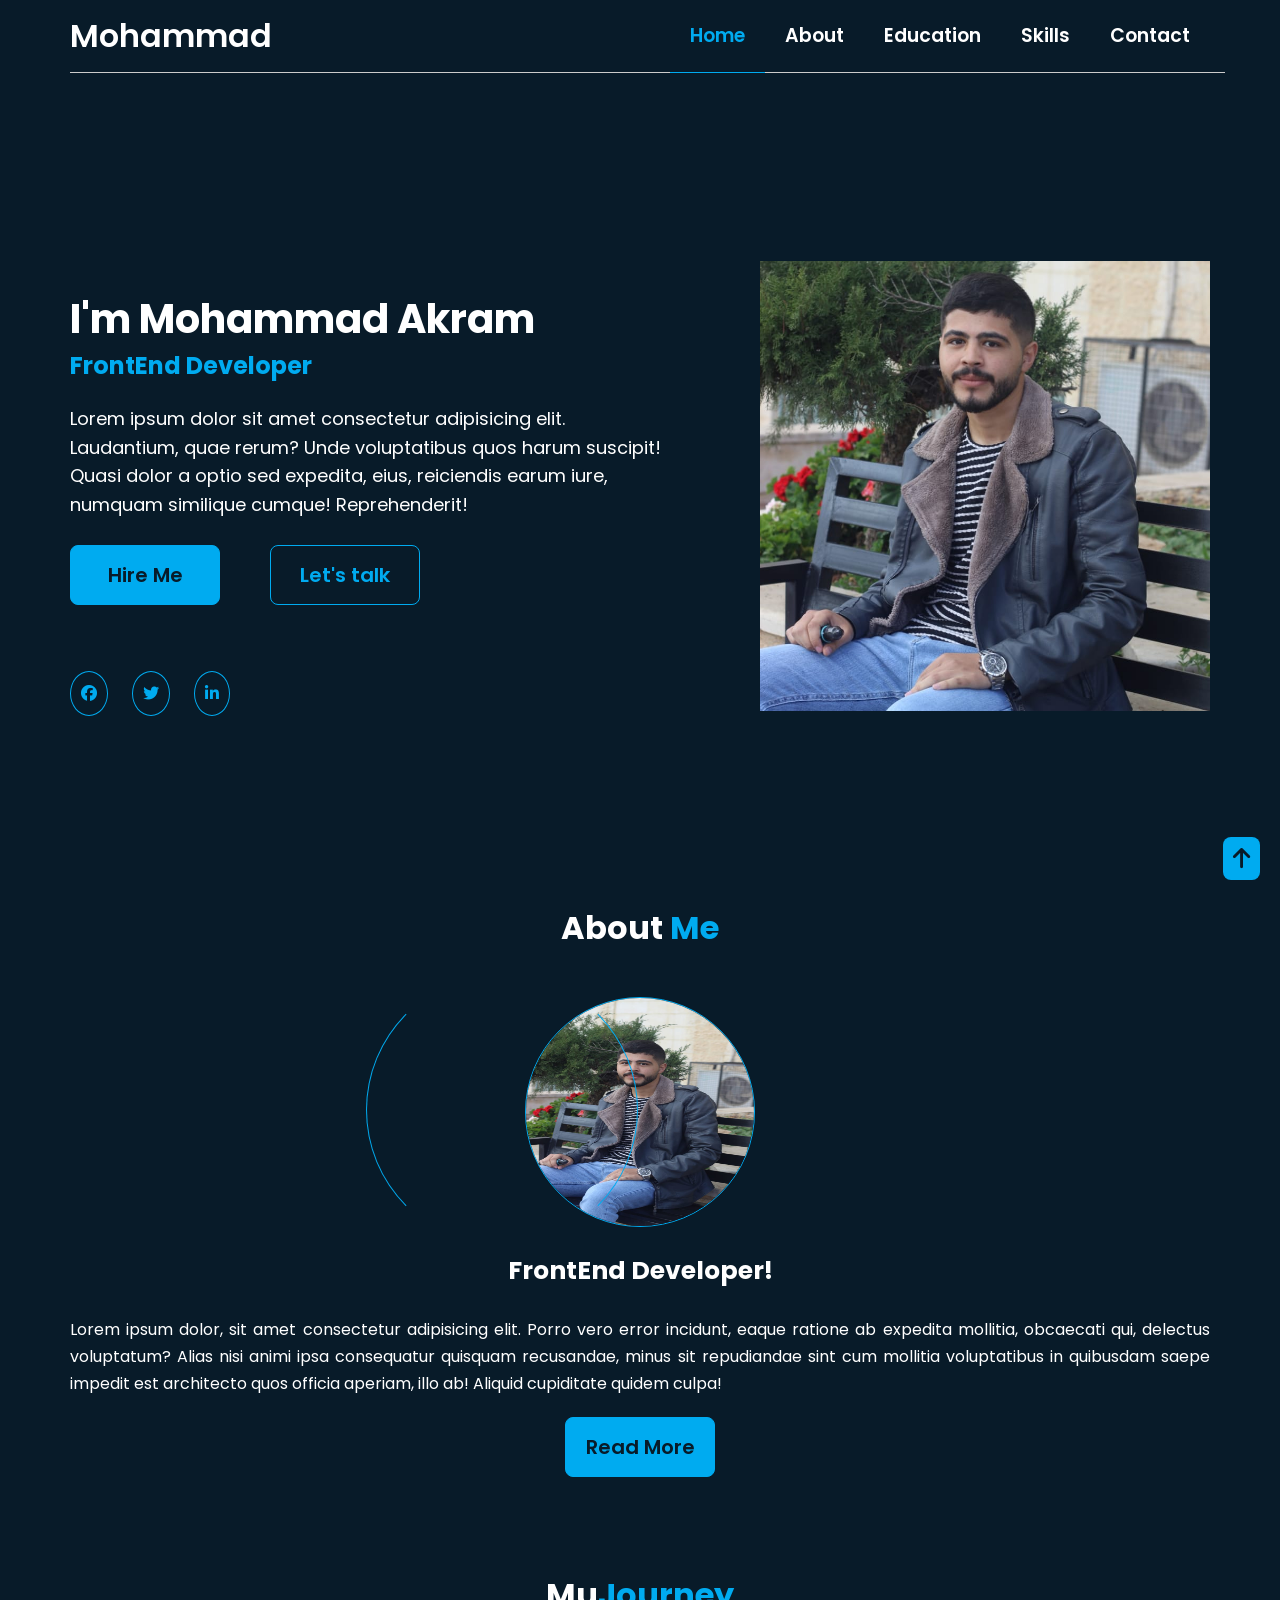
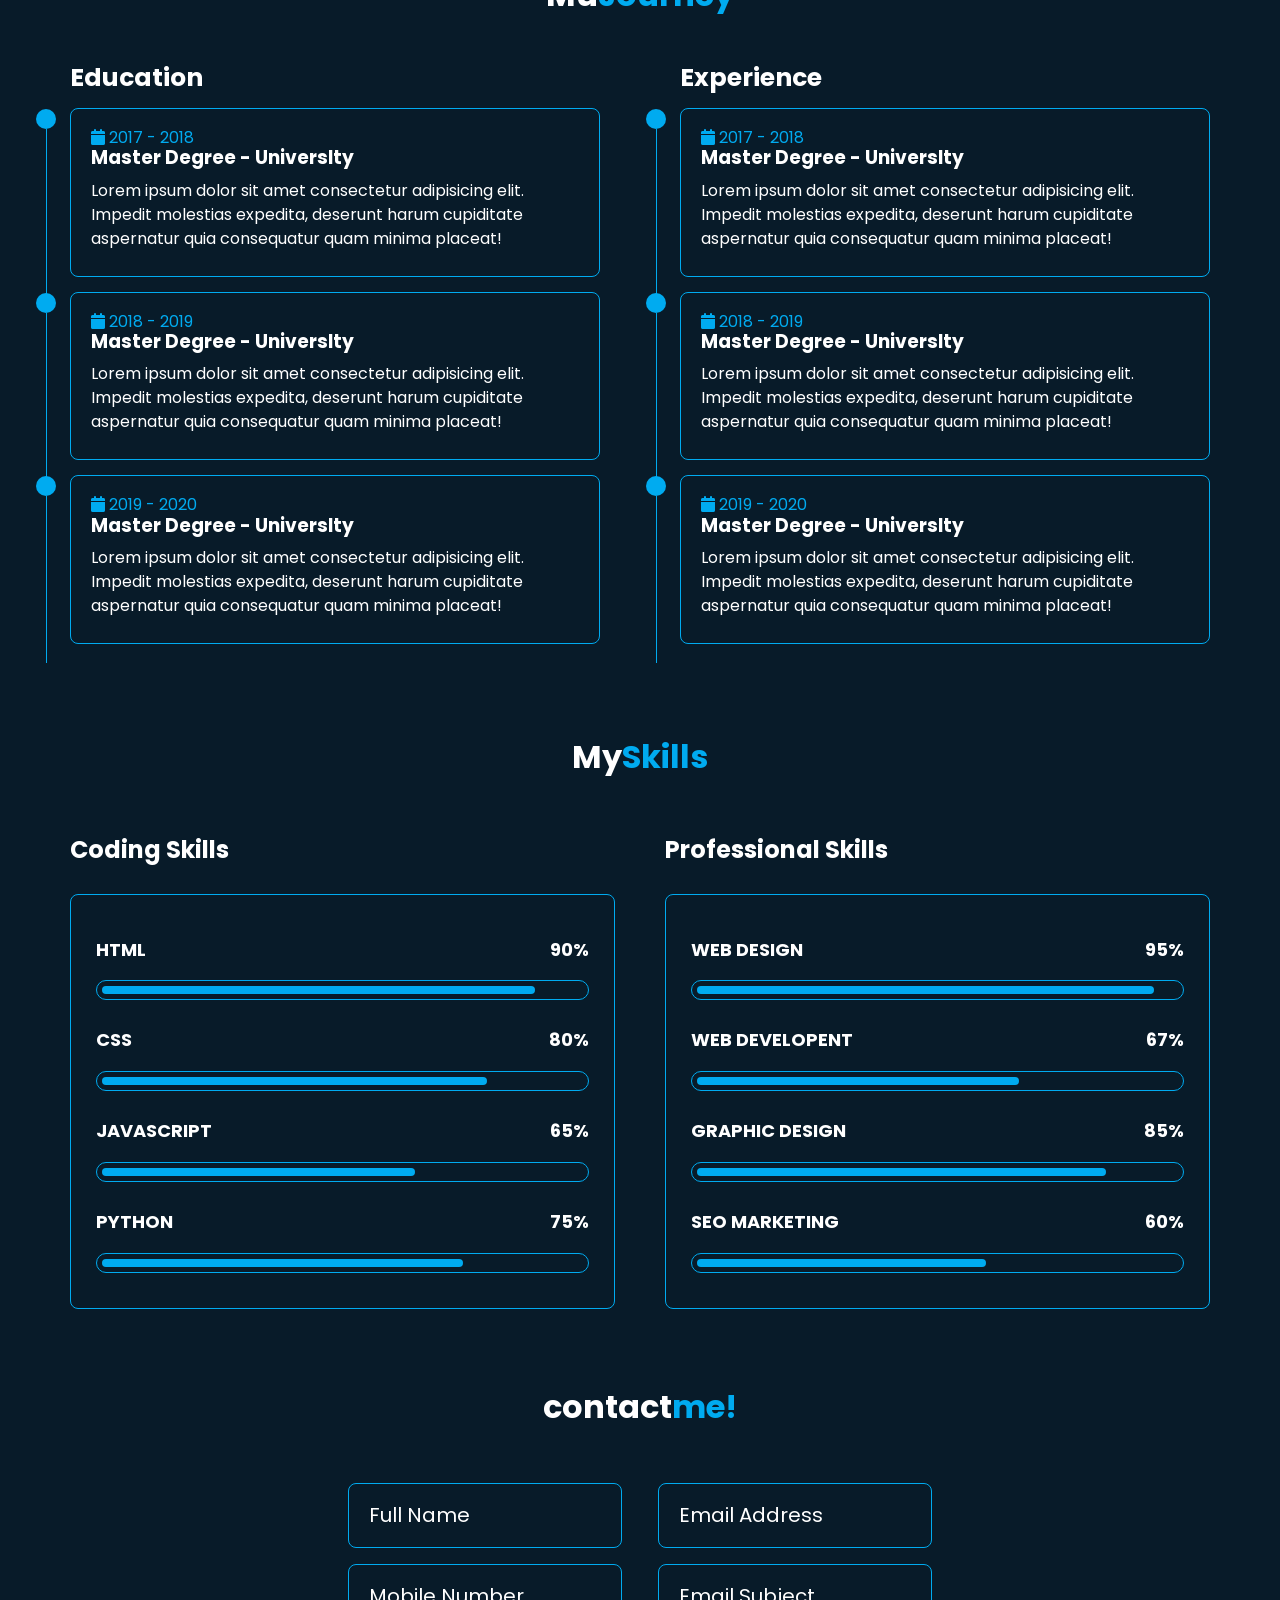
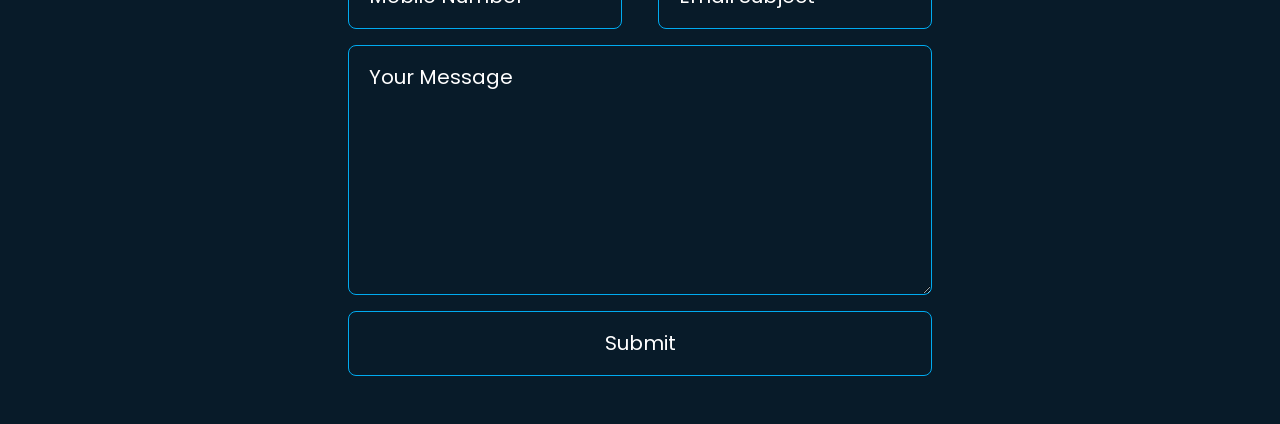
<file: index.html>
<!DOCTYPE html>
<html lang="en">
  <head>
    <meta charset="UTF-8" />
    <meta name="viewport" content="width=device-width, initial-scale=1.0" />
    <title>Document</title>
    <!-- Main Template Css -->
    <link rel="stylesheet" href="css/master.css" />
    <!-- Render all Element Normally -->
    <link rel="stylesheet" href="css/normalize.css" />
    <!-- Animation with css -->
    <link rel="stylesheet" href="css/animate.css" />
    <!-- Font Awsome -->
    <link rel="stylesheet" href="css/all.min.css" />
    <!-- font google -->
    <link rel="preconnect" href="https://fonts.googleapis.com" />
    <link rel="preconnect" href="https://fonts.gstatic.com" crossorigin="" />
    <link
      href="https://fonts.googleapis.com/css2?family=Poppins:ital,wght@0,100;0,200;0,300;0,400;0,500;0,600;0,700;0,800;0,900;1,100;1,200;1,300;1,400;1,500;1,600;1,700;1,800;1,900&amp;display=swap"
      rel="stylesheet"
    />
  </head>

  <body>
    <!-- Start Header -->
    <div class="header" id="arrow-up">
      <div class="container">
        <a href="#" class="logo">Mohammad</a>

        <div class="nav">
          <i class="fa-solid fa-bars"></i>
          <ul>
            <li><a href="#home" class="active">home</a></li>
            <li><a href="#about">about</a></li>
            <li><a href="#education">education</a></li>
            <li><a href="#skills">skills</a></li>
            <li><a href="#contact">contact</a></li>
          </ul>
        </div>
      </div>
    </div>
    <!-- End Header -->

    <!-- start Home -->
    <div class="home">
      <div class="container">
        <div class="content">
          <h1>I'm Mohammad Akram</h1>
          <h2>FrontEnd Developer</h2>
          <p>
            Lorem ipsum dolor sit amet consectetur adipisicing elit. Laudantium,
            quae rerum? Unde voluptatibus quos harum suscipit! Quasi dolor a
            optio sed expedita, eius, reiciendis earum iure, numquam similique
            cumque! Reprehenderit!
          </p>
          <div class="link">
            <a href="#">Hire Me</a>
            <a href="#">Let's talk</a>
          </div>
          <div class="sochial">
            <a href="#"><i class="fa-brands fa-facebook"></i></a>
            <a href="#"><i class="fa-brands fa-twitter"></i></a>
            <a href="#"><i class="fa-brands fa-linkedin-in"></i></a>
          </div>
        </div>
        <div class="image"></div>
      </div>
    </div>
    <!-- end Home -->

    <!-- start About  -->
    <div class="about" id="about">
      <div class="container">
        <h3 class="heading">About <span>Me</span></h3>
        <div class="image">
          <img
            src="images/WhatsApp Image 2024-03-04 at 5.56.56 PM.jpeg"
            alt=""
          />
        </div>
        <h4>FrontEnd Developer!</h4>
        <p>
          Lorem ipsum dolor, sit amet consectetur adipisicing elit. Porro vero
          error incidunt, eaque ratione ab expedita mollitia, obcaecati qui,
          delectus voluptatum? Alias nisi animi ipsa consequatur quisquam
          recusandae, minus sit repudiandae sint cum mollitia voluptatibus in
          quibusdam saepe impedit est architecto quos officia aperiam, illo ab!
          Aliquid cupiditate quidem culpa!
        </p>
        <a href="#" class="on-click">Read More</a>
      </div>
    </div>
    <!-- End About  -->

    <!-- start Education -->
    <div class="education" id="education">
      <h3 class="heading">Mu<span>Journey</span></h3>
      <div class="container">
        <div class="box">
          <h3 class="head">Education</h3>
          <div class="text">
            <div class="year">
              <i class="fa-solid fa-calendar"></i>
              2017 - 2018
            </div>
            <h3>Master Degree - Universlty</h3>
            <p>
              Lorem ipsum dolor sit amet consectetur adipisicing elit. Impedit
              molestias expedita, deserunt harum cupiditate aspernatur quia
              consequatur quam minima placeat!
            </p>
          </div>
          <div class="text">
            <div class="year">
              <i class="fa-solid fa-calendar"></i>
              2018 - 2019
            </div>
            <h3>Master Degree - Universlty</h3>
            <p>
              Lorem ipsum dolor sit amet consectetur adipisicing elit. Impedit
              molestias expedita, deserunt harum cupiditate aspernatur quia
              consequatur quam minima placeat!
            </p>
          </div>
          <div class="text">
            <div class="year">
              <i class="fa-solid fa-calendar"></i>
              2019 - 2020
            </div>
            <h3>Master Degree - Universlty</h3>
            <p>
              Lorem ipsum dolor sit amet consectetur adipisicing elit. Impedit
              molestias expedita, deserunt harum cupiditate aspernatur quia
              consequatur quam minima placeat!
            </p>
          </div>
        </div>
        <div class="box">
          <h3 class="head">Experience</h3>
          <div class="text">
            <div class="year">
              <i class="fa-solid fa-calendar"></i>
              2017 - 2018
            </div>
            <h3>Master Degree - Universlty</h3>
            <p>
              Lorem ipsum dolor sit amet consectetur adipisicing elit. Impedit
              molestias expedita, deserunt harum cupiditate aspernatur quia
              consequatur quam minima placeat!
            </p>
          </div>
          <div class="text">
            <div class="year">
              <i class="fa-solid fa-calendar"></i>
              2018 - 2019
            </div>
            <h3>Master Degree - Universlty</h3>
            <p>
              Lorem ipsum dolor sit amet consectetur adipisicing elit. Impedit
              molestias expedita, deserunt harum cupiditate aspernatur quia
              consequatur quam minima placeat!
            </p>
          </div>
          <div class="text">
            <div class="year">
              <i class="fa-solid fa-calendar"></i>
              2019 - 2020
            </div>
            <h3>Master Degree - Universlty</h3>
            <p>
              Lorem ipsum dolor sit amet consectetur adipisicing elit. Impedit
              molestias expedita, deserunt harum cupiditate aspernatur quia
              consequatur quam minima placeat!
            </p>
          </div>
        </div>
      </div>
    </div>
    <!-- End Education -->

    <!-- start skills-->
    <div class="skills" id="skills">
      <h3 class="heading">My<span>Skills</span></h3>
      <div class="container">
        <div class="box">
          <h3>Coding Skills</h3>
          <div class="content">
            <div class="text">
              <h4>HTML</h4>
              <h4>90%</h4>
            </div>
            <div class="one">
              <span></span>
            </div>
            <div class="text">
              <h4>CSS</h4>
              <h4>80%</h4>
            </div>
            <div class="two">
              <span></span>
            </div>
            <div class="text">
              <h4>JAVASCRIPT</h4>
              <h4>65%</h4>
            </div>
            <div class="three">
              <span></span>
            </div>
            <div class="text">
              <h4>PYTHON</h4>
              <h4>75%</h4>
            </div>
            <div class="four">
              <span></span>
            </div>
          </div>
        </div>
        <div class="box">
          <h3>Professional Skills</h3>
          <div class="content">
            <div class="text">
              <h4>WEB DESIGN</h4>
              <h4>95%</h4>
            </div>
            <div class="first">
              <span></span>
            </div>
            <div class="text">
              <h4>WEB DEVELOPENT</h4>
              <h4>67%</h4>
            </div>
            <div class="second">
              <span></span>
            </div>
            <div class="text">
              <h4>GRAPHIC DESIGN</h4>
              <h4>85%</h4>
            </div>
            <div class="theard">
              <span></span>
            </div>
            <div class="text">
              <h4>SEO MARKETING</h4>
              <h4>60%</h4>
            </div>
            <div class="fourth">
              <span></span>
            </div>
          </div>
        </div>
      </div>
    </div>
    <!-- End skills-->

    <!-- Start Contact -->
    <div class="contact" id="contact">
      <h3 class="heading">contact<span>me!</span></h3>
      <div class="container">
        <form action="">
          <div class="text">
            <input
              type="text"
              placeholder="Full Name"
              name="userName"
              required
            />
            <input
              type="email"
              placeholder="Email Address"
              name="EmailAdd"
              required
            />
          </div>
          <div class="text">
            <input
              type="tel"
              placeholder="Mobile Number"
              name="userName"
              required
            />
            <input
              type="email"
              placeholder="Email Subject"
              name="EmailSub"
              required
            />
          </div>
        <div class="text">
            <textarea
            name="Message"
            id=""
            required
            placeholder="Your Message"
          ></textarea>
        </div>
        <div class="text">
          <input type="submit" name="Submit" required>
        </div>
        </form>
      </div>
     <a href="#arrow-up"> <i class="fa-solid fa-arrow-up"></i></a>
    </div>
    <!-- End Contact -->
  </body>
</html>
</file>
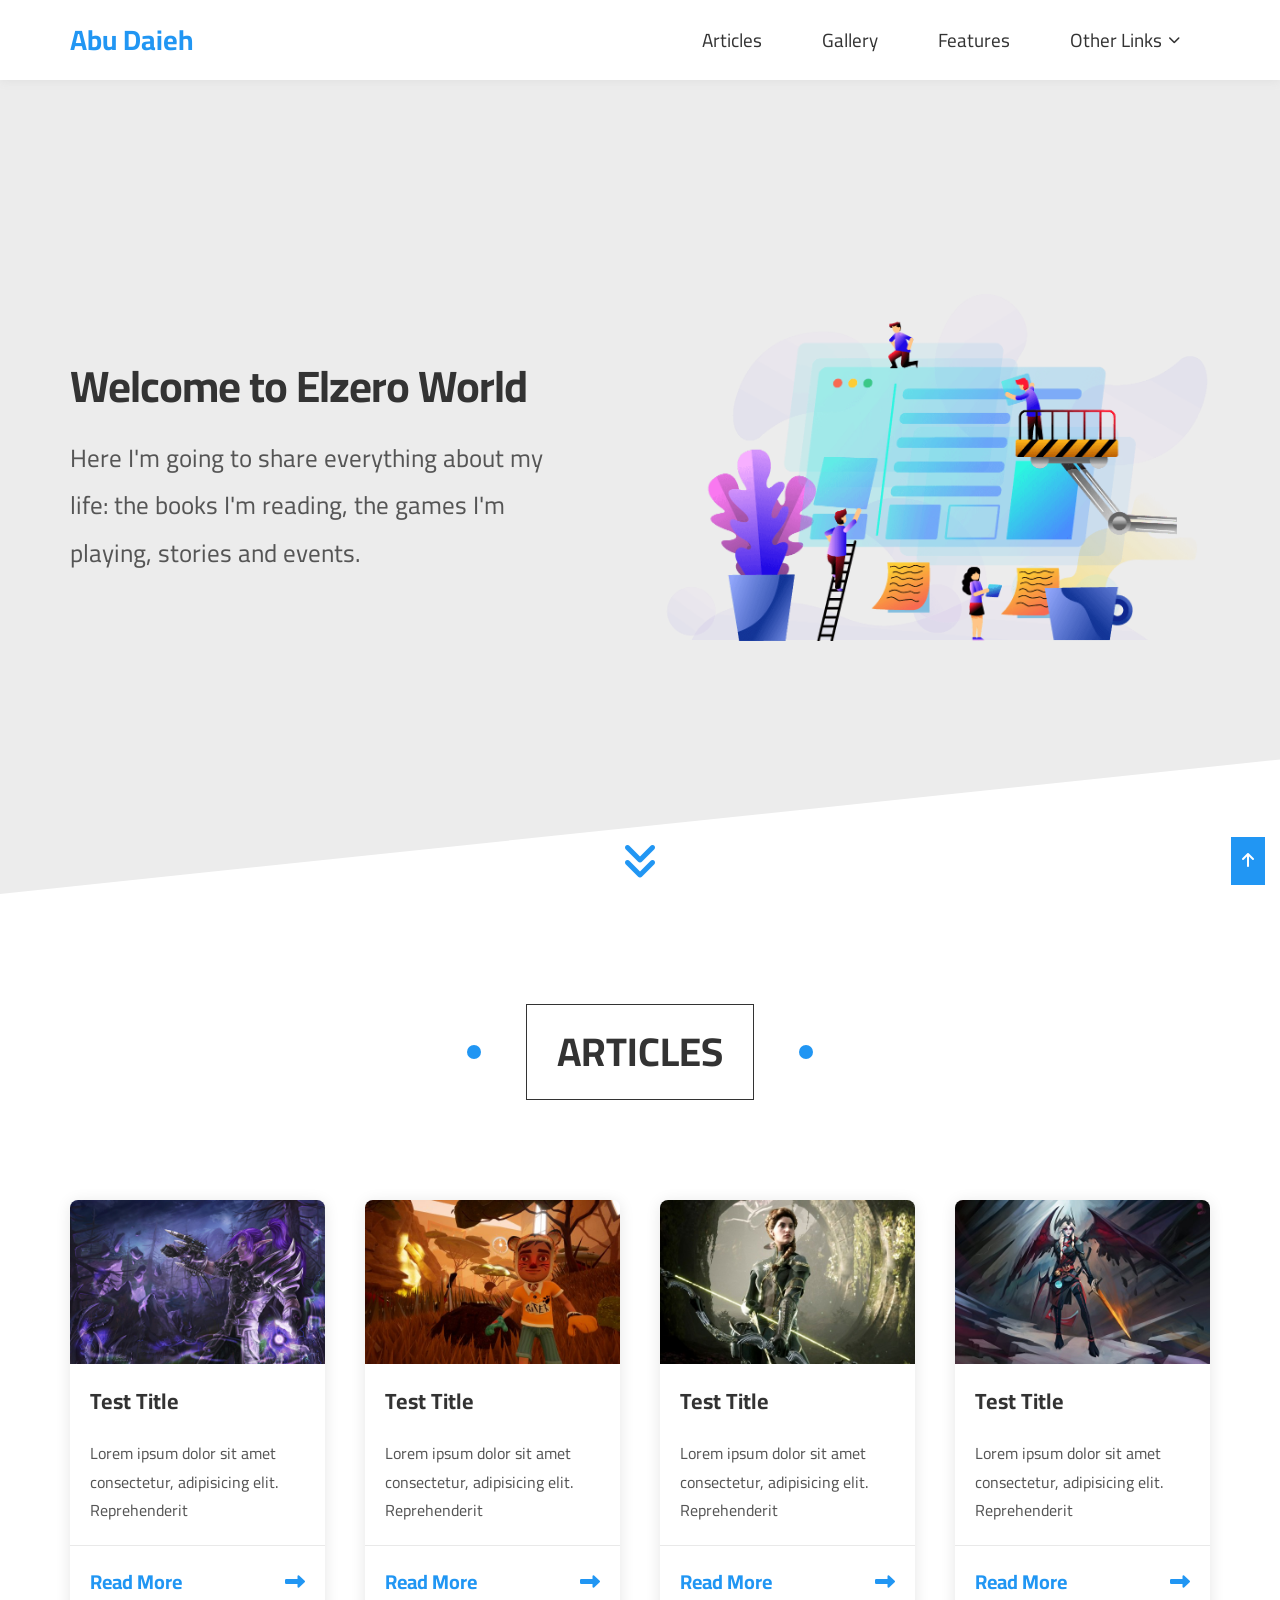
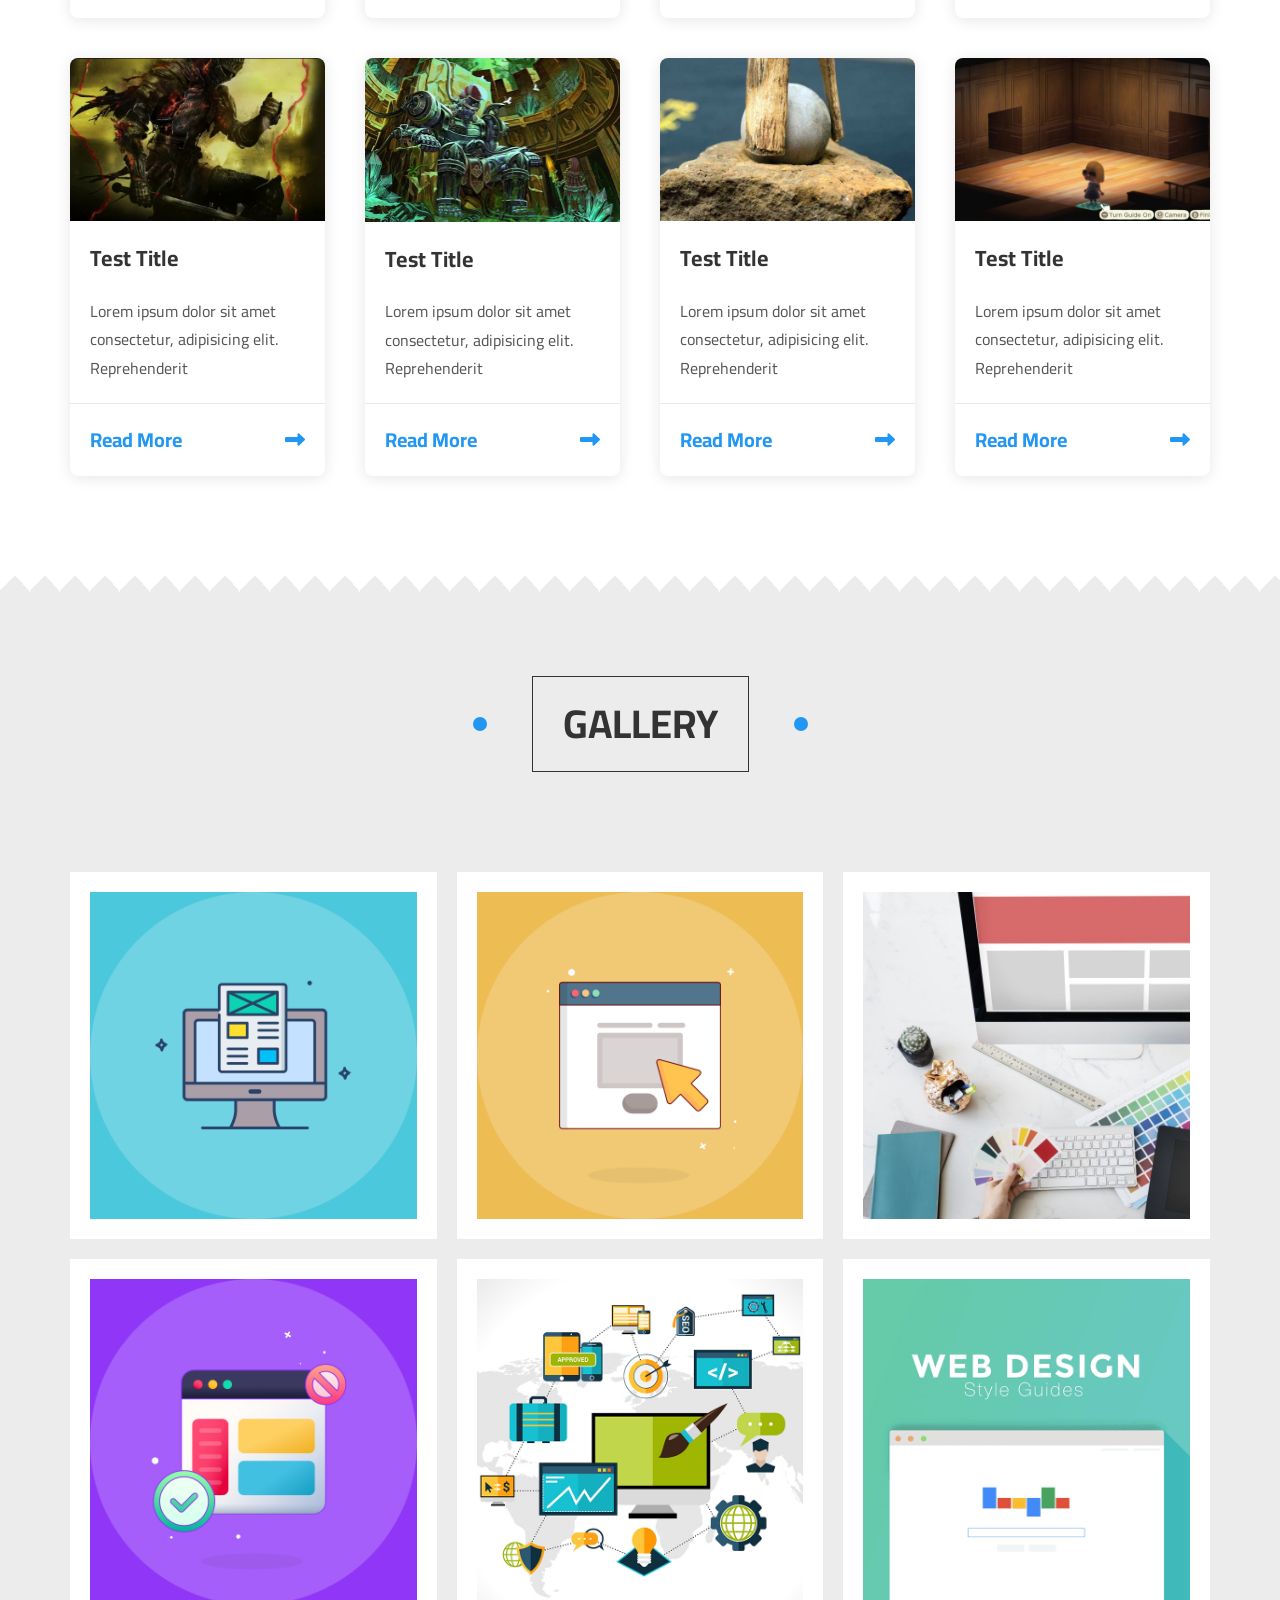
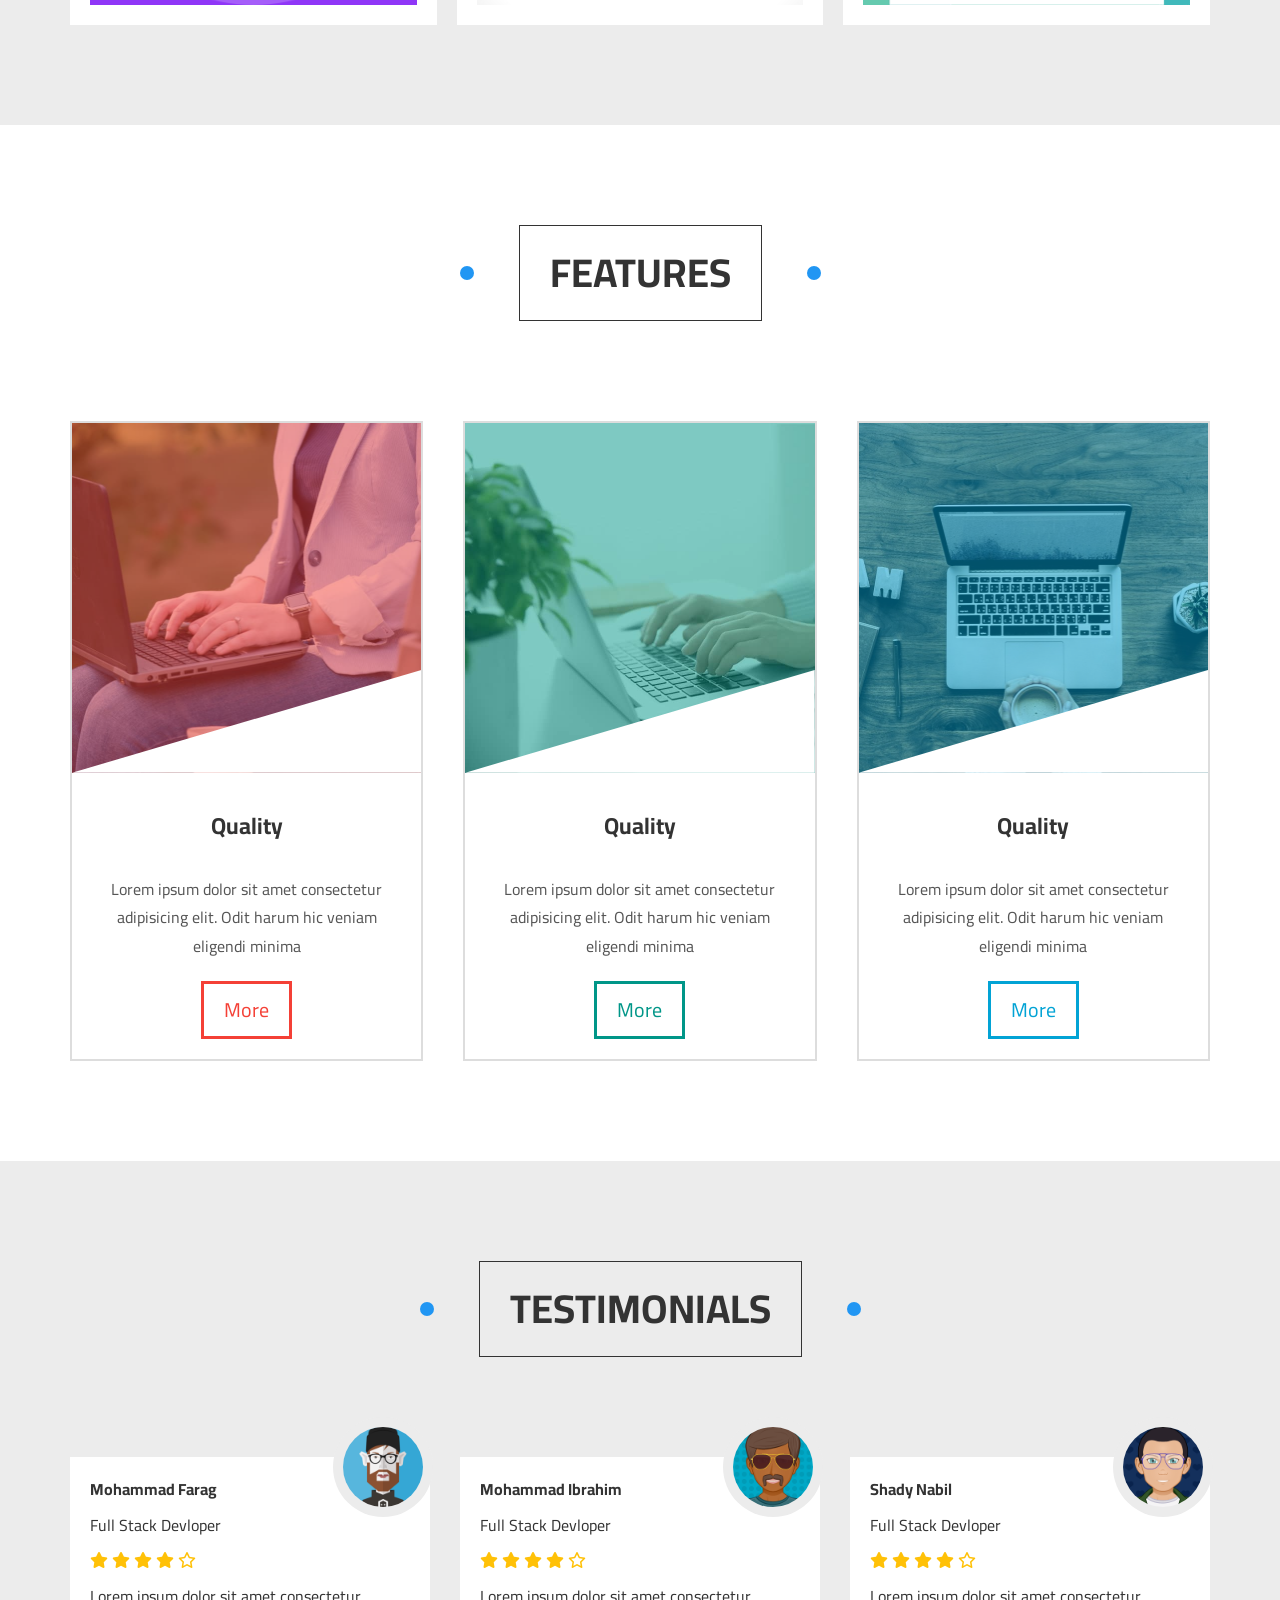
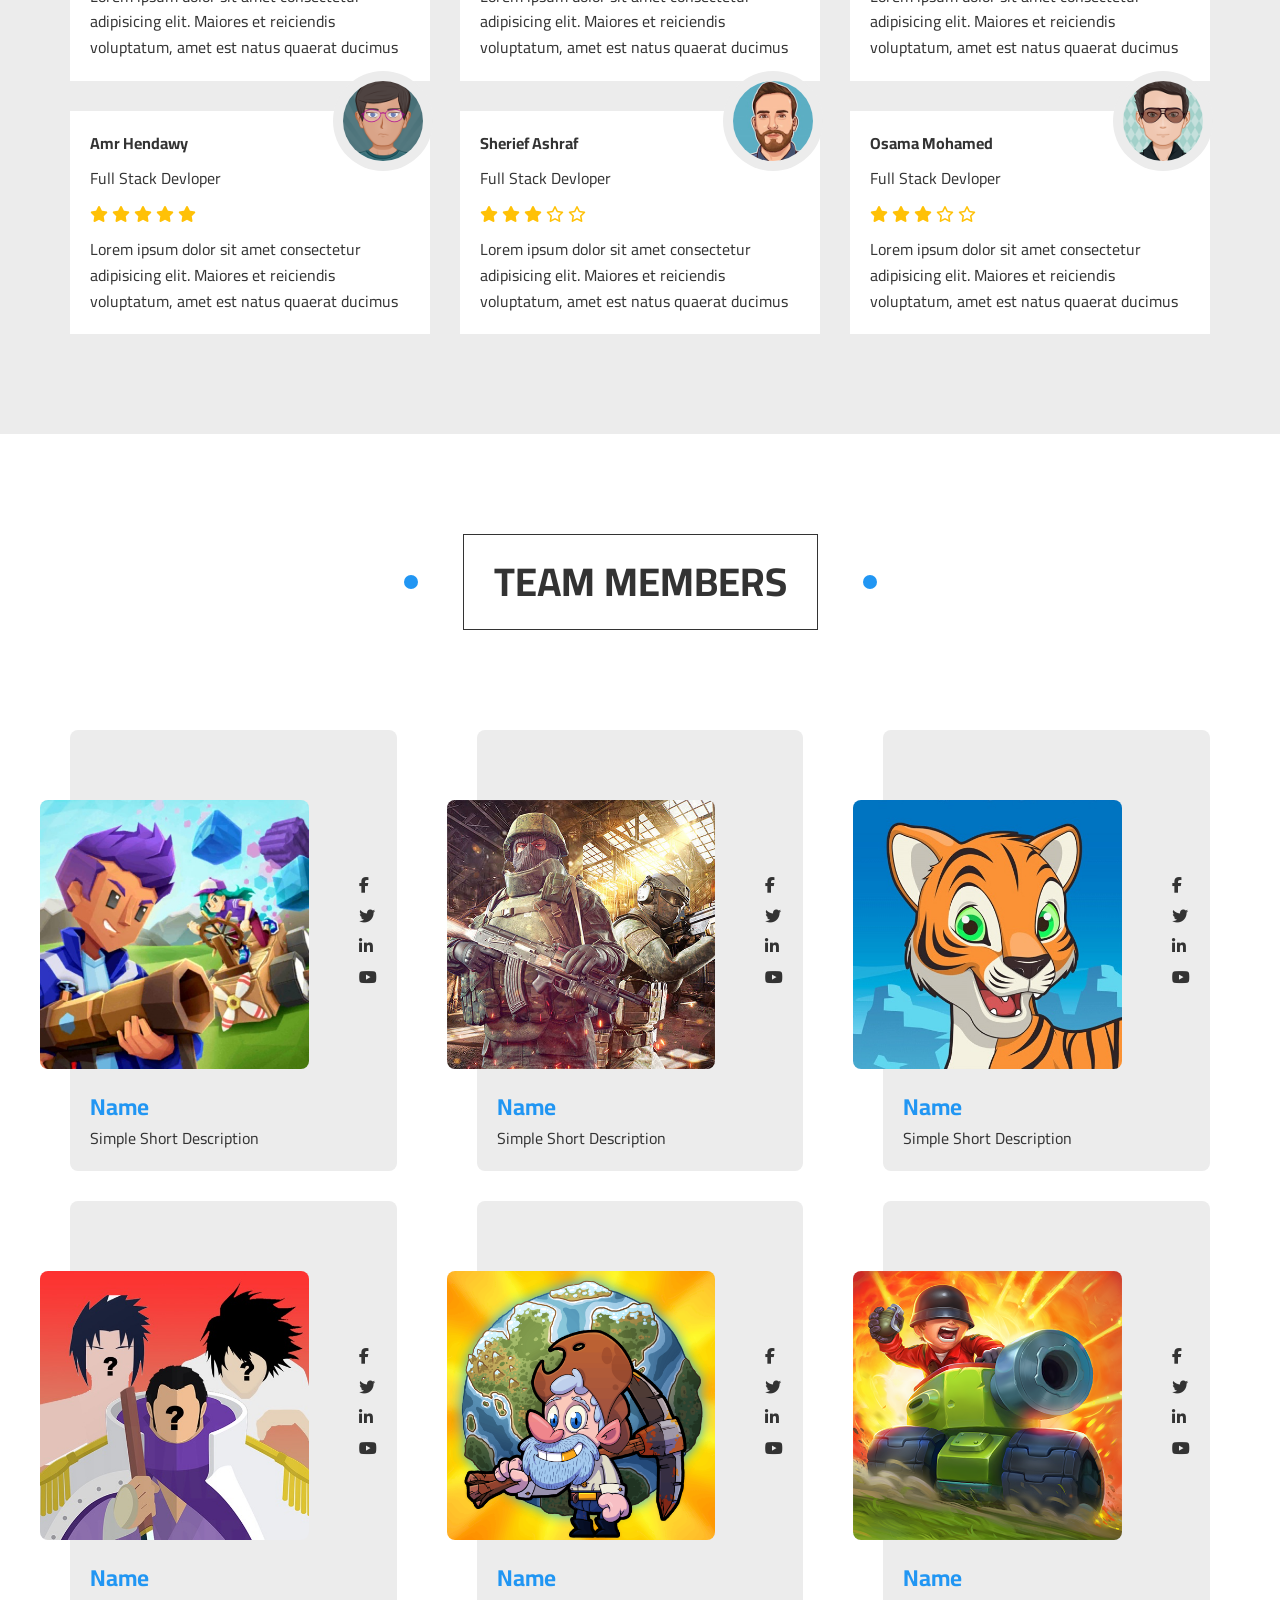
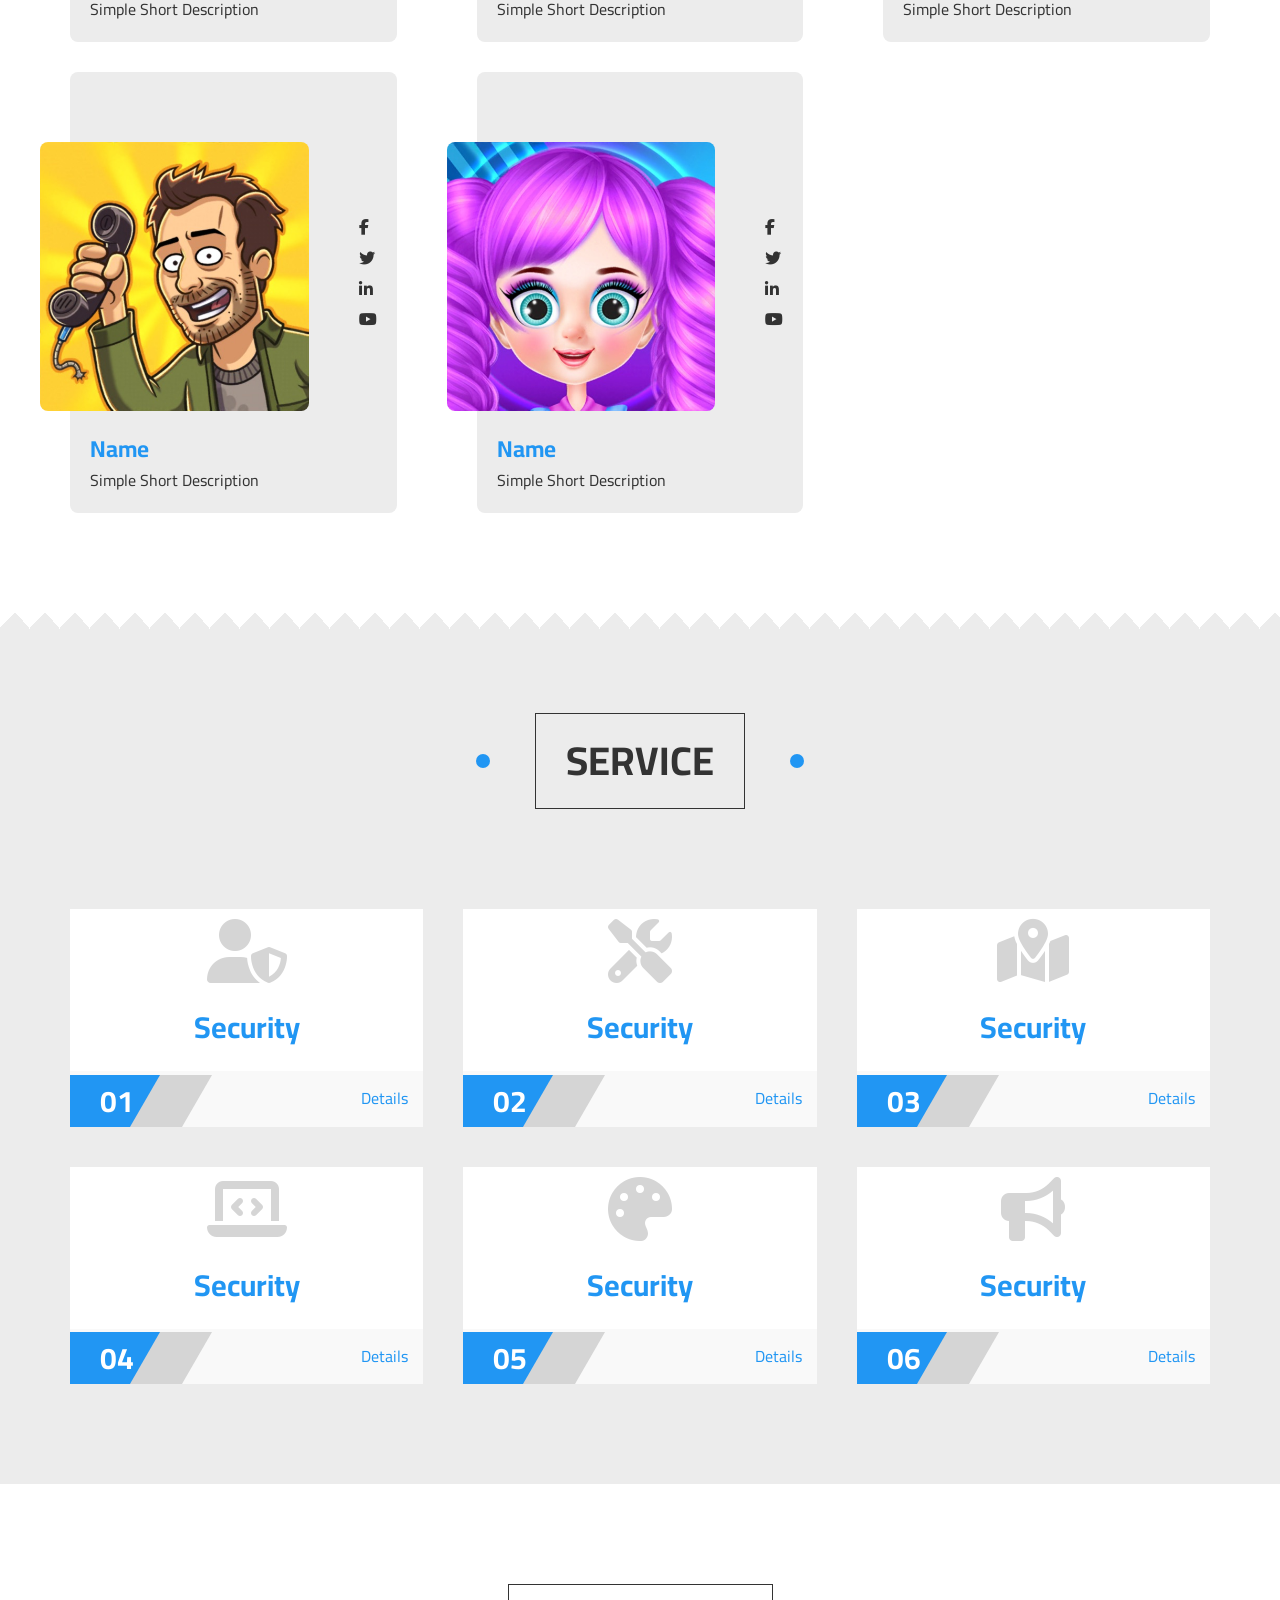
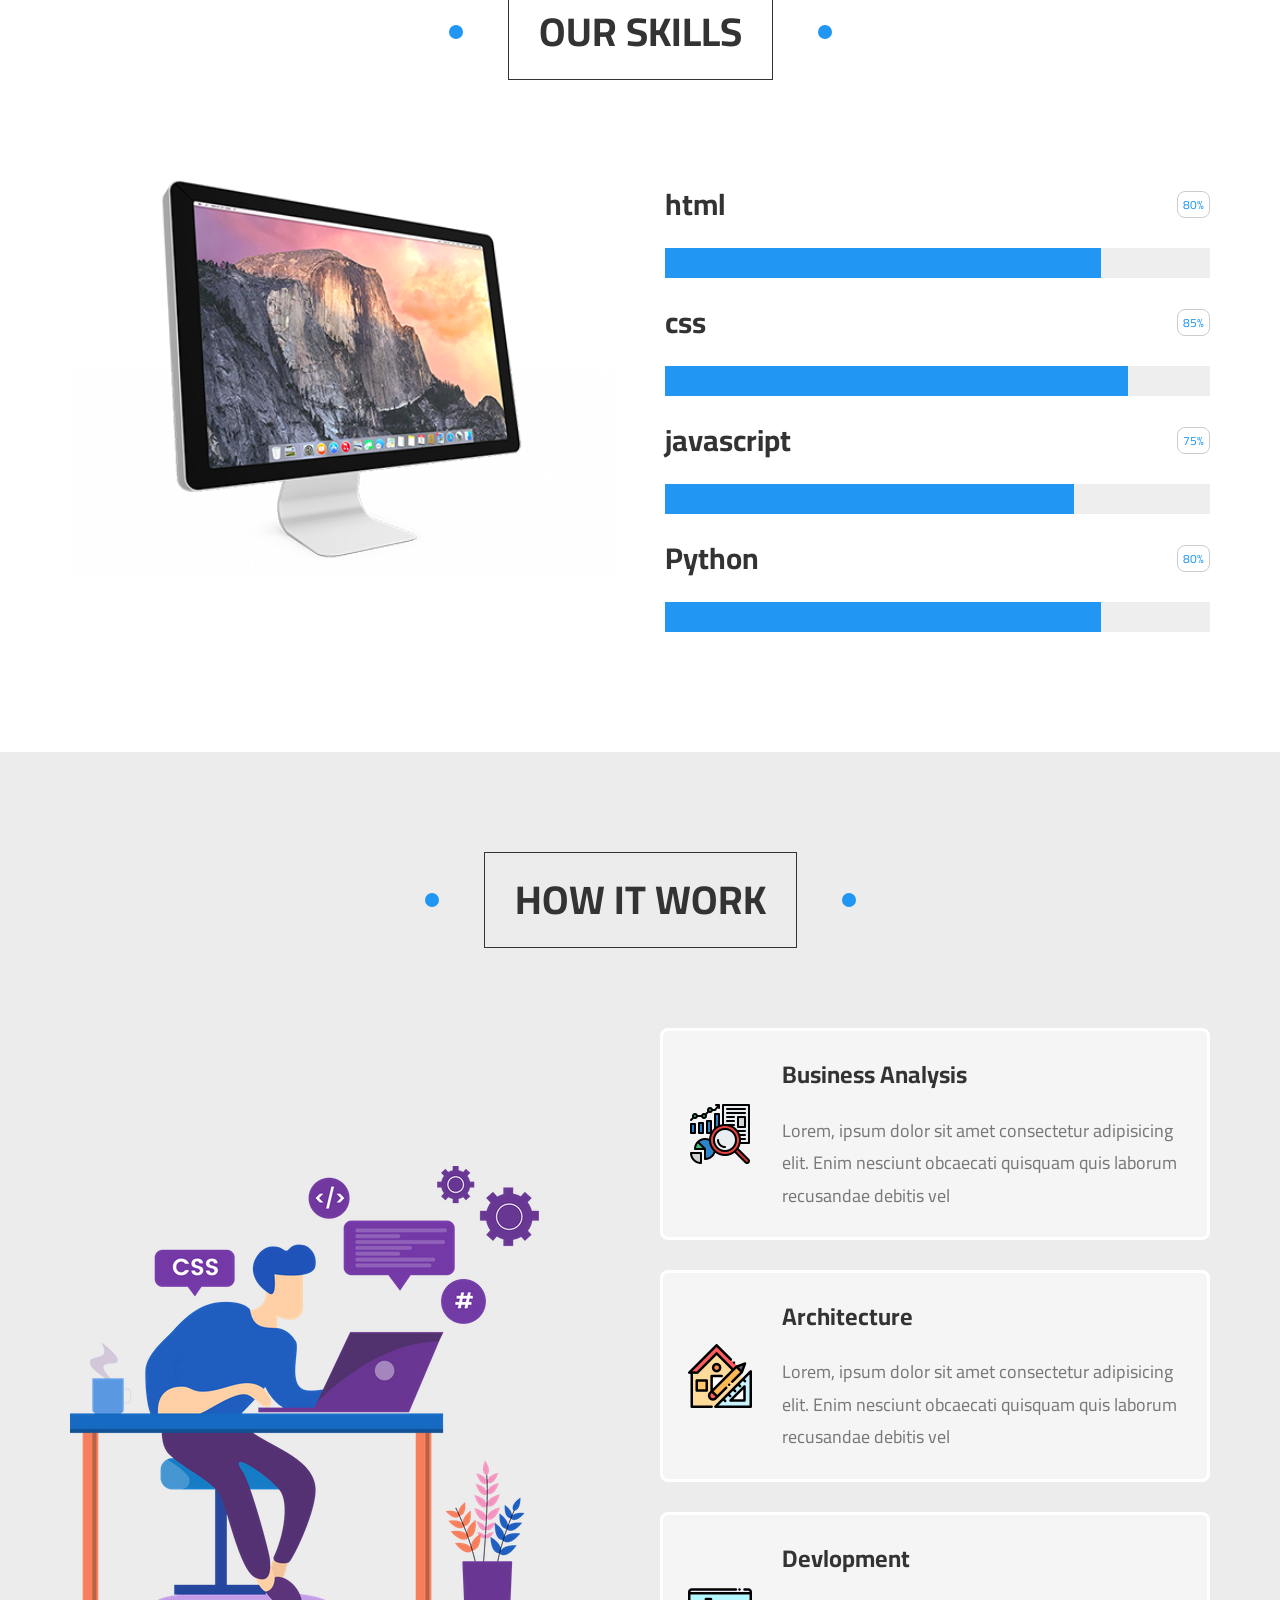
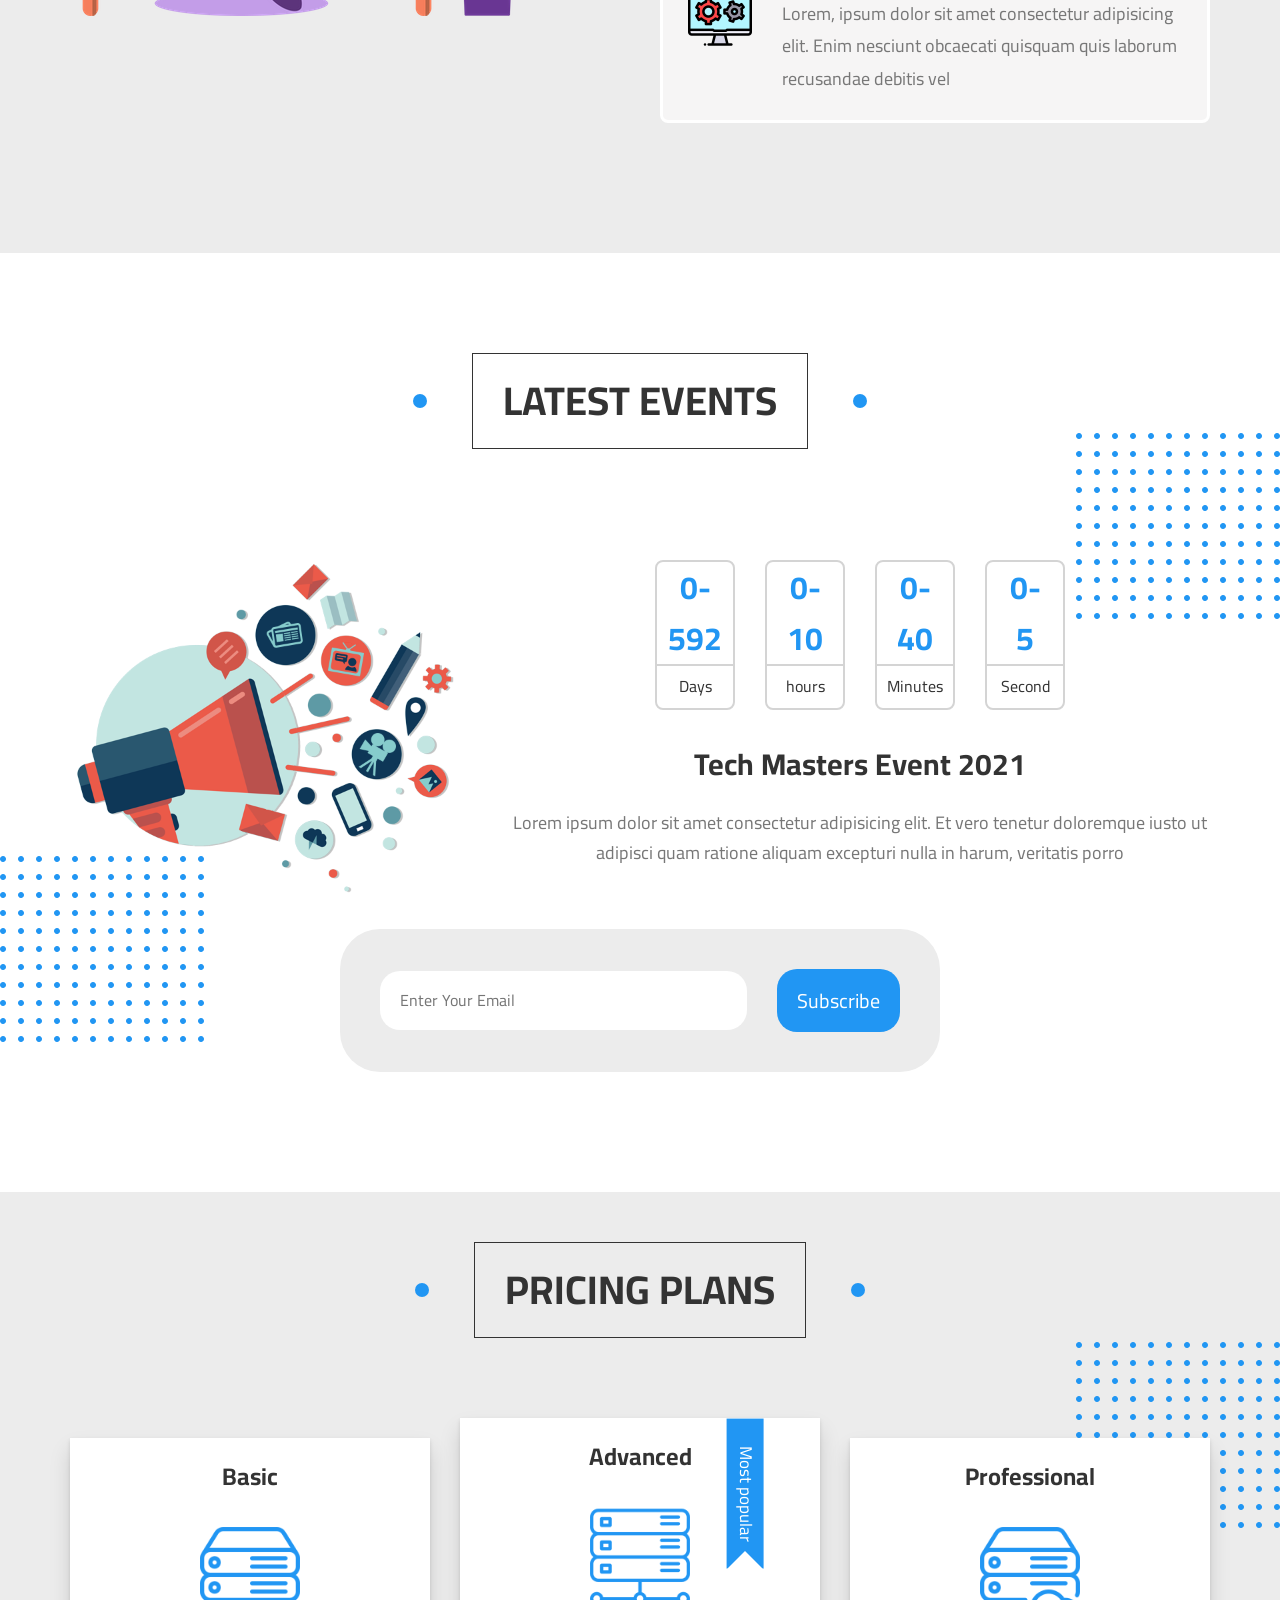
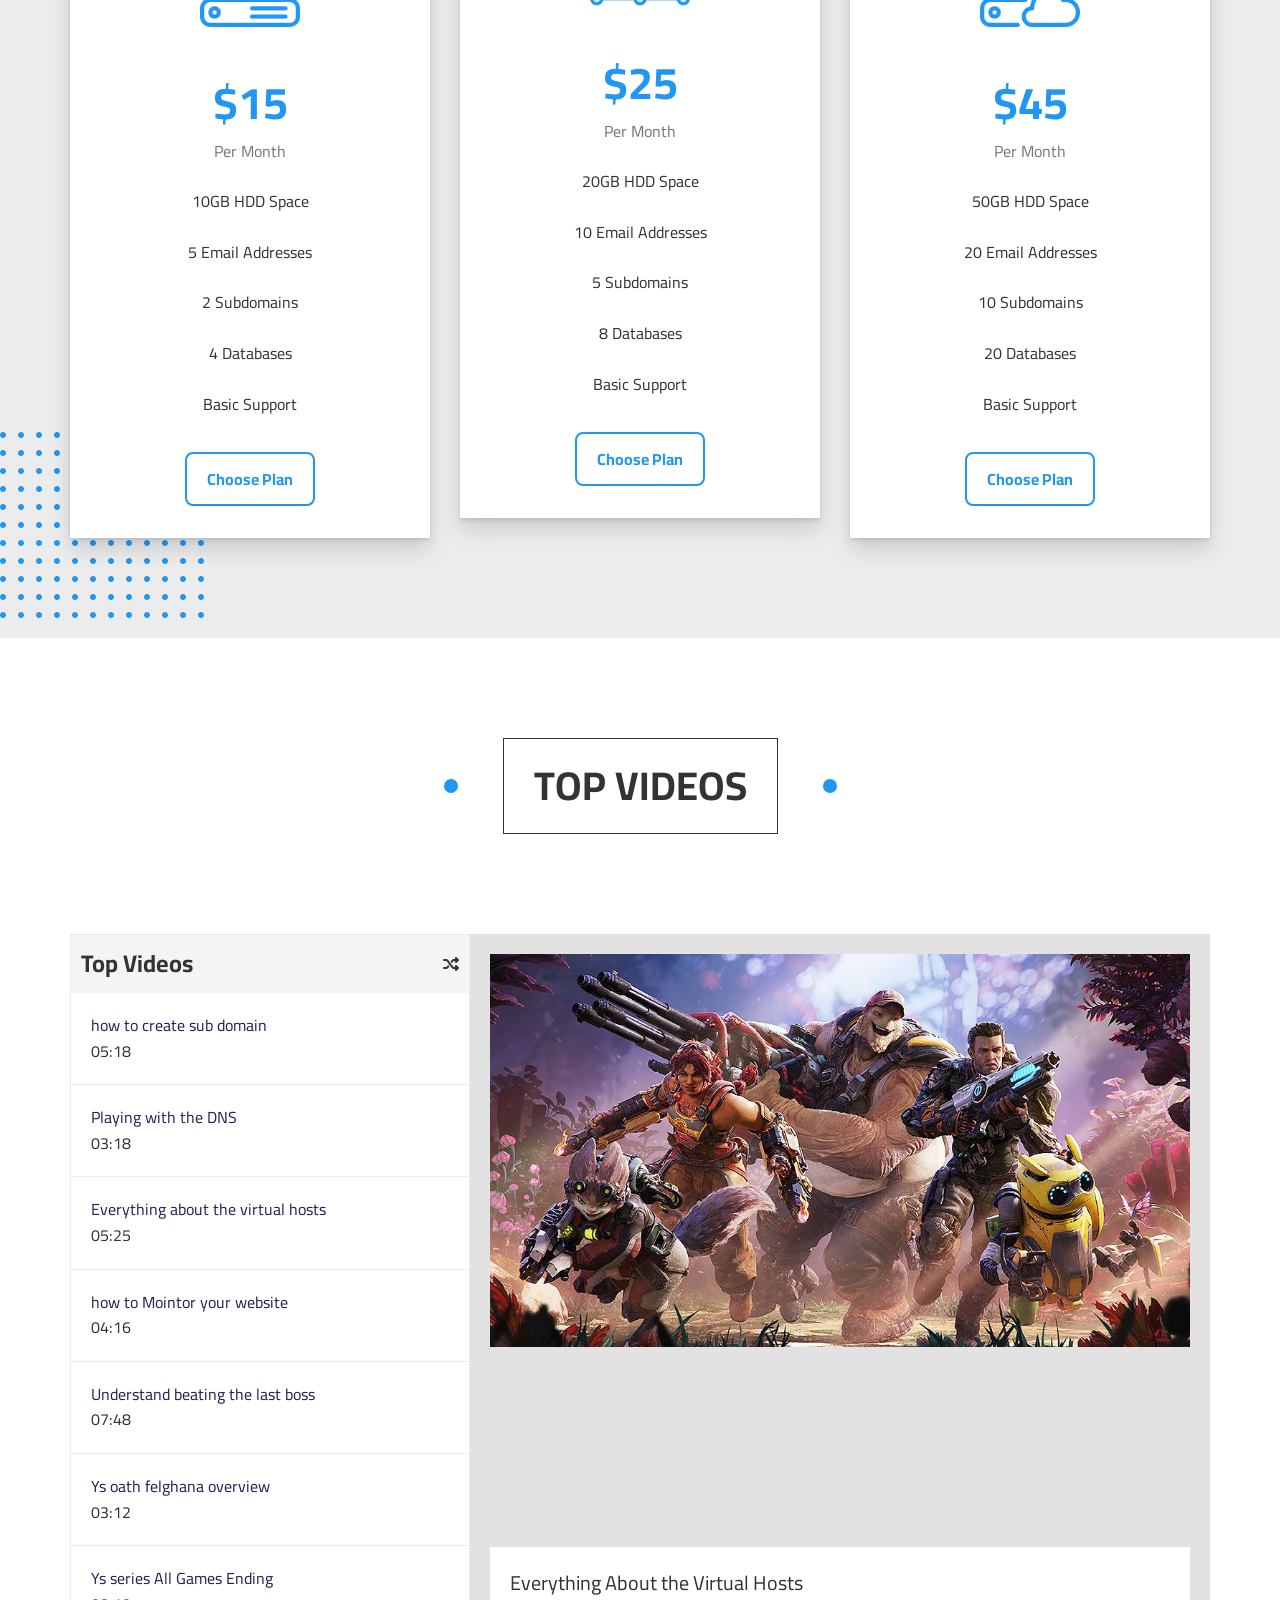
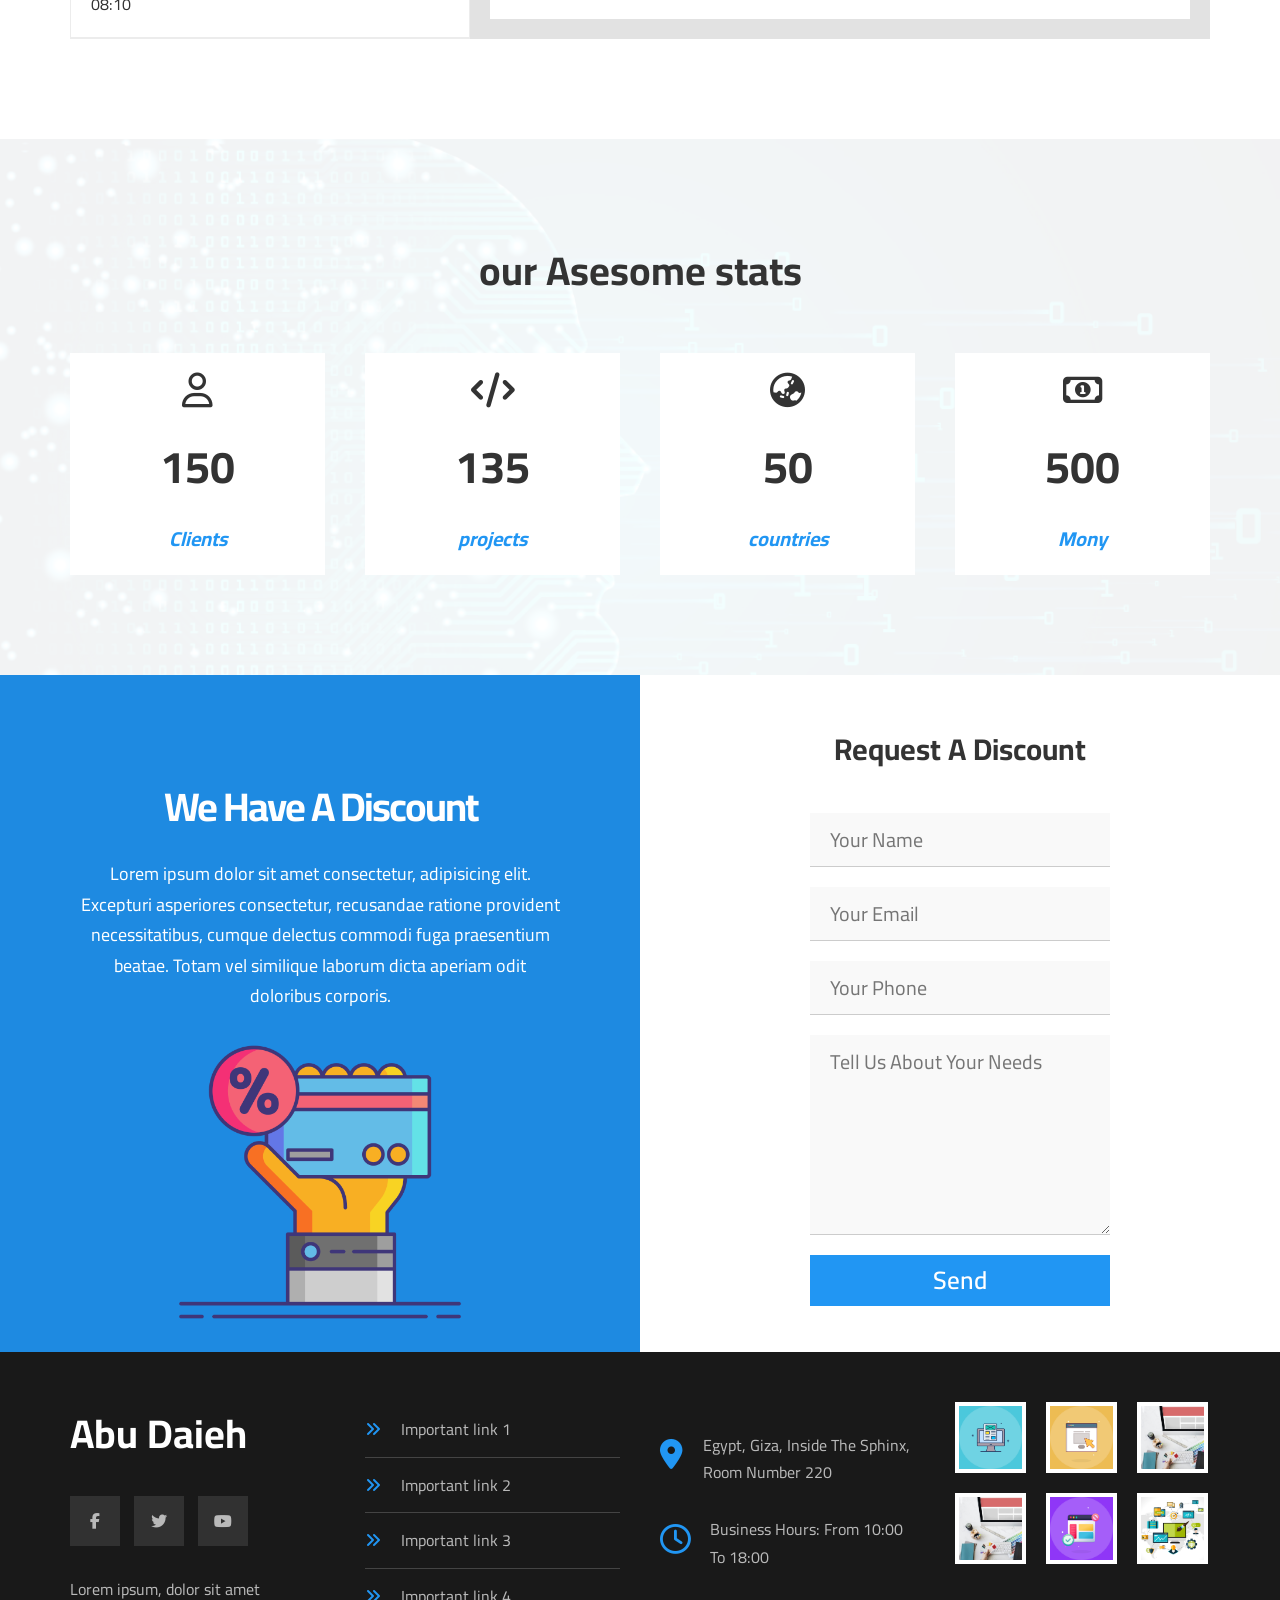
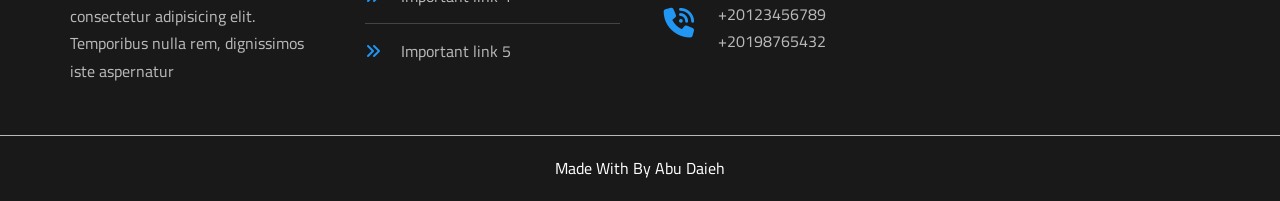
<file: project_3/html/index.html>
<!doctype html>
<html lang="en">
  <head>
    <meta charset="UTF-8" />
    <meta name="viewport" content="width=device-width, initial-scale=1.0" />
    <meta
      name="description"
      content="Elzero World – books, games, stories and events."
    />
    <title>Abu Daieh</title>
    <!-- Website Icon -->
    <link rel="website icon" href="../images/landing-image.png" type="png" />
    <!-- Normalize first, so main.css can override it -->
    <link rel="stylesheet" href="../css/normalize.css" />
    <!-- Main Template CSS -->
    <link rel="stylesheet" href="../css/main.css" />
    <!-- Font Awesome -->
    <link
      rel="stylesheet"
      href="https://cdnjs.cloudflare.com/ajax/libs/font-awesome/6.5.1/css/all.min.css"
      integrity="sha512-DTOQO9RWCH3ppGqcWaEA1BIZOC6xxalwEsw9c2QQeAIftl+Vegovlnee1c9QX4TctnWMn13TZye+giMm8e2LwA=="
      crossorigin="anonymous"
      referrerpolicy="no-referrer"
    />
    <!-- Google Font -->
    <link rel="preconnect" href="https://fonts.googleapis.com" />
    <link rel="preconnect" href="https://fonts.gstatic.com" crossorigin />
    <link
      href="https://fonts.googleapis.com/css2?family=Cairo:wght@200..1000&display=swap"
      rel="stylesheet"
    />
  </head>

  <body id="up-to">
    <!-- Start Header -->
    <header class="header" id="up-to">
      <div class="container">
        <div class="logo">
          <h1>Abu Daieh</h1>
        </div>

        <nav class="main-nav" aria-label="Main">
          <ul class="link">
            <li><a href="#Articles" class="a">Articles</a></li>
            <li><a href="#Gallery" class="a">Gallery</a></li>
            <li><a href="#Features" class="a">Features</a></li>
            <li>
              <a href="#" class="a" aria-haspopup="true">
                Other Links
                <i class="fas fa-chevron-down chevron" aria-hidden="true"></i>
              </a>
              <div class="parent">
                <div class="container">
                  <div class="box">
                    <div class="image">
                      <img src="../images/megamenu.png" alt="" loading="lazy" />
                    </div>
                  </div>
                  <div class="box">
                    <ul class="mega-links">
                      <li>
                        <a href="#testimonials"
                          ><i class="far fa-comments fa-fw"></i> Testimonials</a
                        >
                      </li>
                      <li>
                        <a href="#Team-Members"
                          ><i class="far fa-user fa-fw"></i> Team Members</a
                        >
                      </li>
                      <li>
                        <a href="#service"
                          ><i class="far fa-building fa-fw"></i> Services</a
                        >
                      </li>
                      <li>
                        <a href="#our-skills"
                          ><i class="far fa-check-circle fa-fw"></i> Our
                          Skills</a
                        >
                      </li>
                      <li>
                        <a href="#our-work"
                          ><i class="far fa-clipboard fa-fw"></i> How It
                          Works</a
                        >
                      </li>
                    </ul>
                  </div>
                  <div class="box">
                    <ul class="mega-links">
                      <li>
                        <a href="#Events"
                          ><i class="far fa-calendar-alt fa-fw"></i> Events</a
                        >
                      </li>
                      <li>
                        <a href="#pricing-plans"
                          ><i class="fas fa-server fa-fw"></i> Pricing Plans</a
                        >
                      </li>
                      <li>
                        <a href="#videos"
                          ><i class="far fa-play-circle fa-fw"></i> Top
                          Videos</a
                        >
                      </li>
                      <li>
                        <a href="#stats"
                          ><i class="far fa-chart-bar fa-fw"></i> Stats</a
                        >
                      </li>
                      <li>
                        <a href="#discount"
                          ><i class="fas fa-percent fa-fw"></i> Request a
                          Discount</a
                        >
                      </li>
                    </ul>
                  </div>
                </div>
              </div>
            </li>
          </ul>
        </nav>
      </div>
    </header>
    <!-- End Header -->
    <!-- Start Landing -->
    <section class="leanding">
      <div class="container">
        <div class="content">
          <h2>Welcome to Elzero World</h2>
          <p>
            Here I'm going to share everything about my life: the books I'm
            reading, the games I'm playing, stories and events.
          </p>
        </div>
        <div class="image">
          <img
            src="../images/landing-image.png"
            alt="Elzero World illustration"
          />
        </div>
      </div>
      <a href="#Articles" class="scroll-down">
        <i class="fas fa-angle-double-down fa-2x"></i>
      </a>
    </section>
    <!-- End Landing -->
    <!-- Start Articles -->
    <div class="articles" id="Articles">
      <h2 class="headding">Articles</h2>
      <div class="container">
        <div class="card">
          <img src="../images/cat-01.jpg" alt="Image is Not Found" />
          <div class="body">
            <h3>Test Title</h3>
            <p>
              Lorem ipsum dolor sit amet consectetur, adipisicing elit.
              Reprehenderit
            </p>
          </div>
          <div class="foot">
            <a href="#read-more">Read More</a>
            <i class="fas fa-long-arrow-alt-right"></i>
          </div>
        </div>
        <div class="card">
          <div class="iamge">
            <img src="../images/cat-02.jpg" alt="Image is Not Found" />
          </div>
          <div class="body">
            <h3>Test Title</h3>
            <p>
              Lorem ipsum dolor sit amet consectetur, adipisicing elit.
              Reprehenderit
            </p>
          </div>
          <div class="foot">
            <a href="#read-more">Read More</a>
            <i class="fas fa-long-arrow-alt-right"></i>
          </div>
        </div>
        <div class="card">
          <div class="iamge">
            <img src="../images/cat-03.jpg" alt="Image is Not Found" />
          </div>
          <div class="body">
            <h3>Test Title</h3>
            <p>
              Lorem ipsum dolor sit amet consectetur, adipisicing elit.
              Reprehenderit
            </p>
          </div>
          <div class="foot">
            <a href="#read-more">Read More</a>
            <i class="fas fa-long-arrow-alt-right"></i>
          </div>
        </div>
        <div class="card">
          <div class="iamge">
            <img src="../images/cat-04.jpg" alt="Image is Not Found" />
          </div>
          <div class="body">
            <h3>Test Title</h3>
            <p>
              Lorem ipsum dolor sit amet consectetur, adipisicing elit.
              Reprehenderit
            </p>
          </div>
          <div class="foot">
            <a href="#read-more">Read More</a>
            <i class="fas fa-long-arrow-alt-right"></i>
          </div>
        </div>
        <div class="card">
          <div class="iamge">
            <img src="../images/cat-05.jpg" alt="Image is Not Found" />
          </div>
          <div class="body">
            <h3>Test Title</h3>
            <p>
              Lorem ipsum dolor sit amet consectetur, adipisicing elit.
              Reprehenderit
            </p>
          </div>
          <div class="foot">
            <a href="#read-more">Read More</a>
            <i class="fas fa-long-arrow-alt-right"></i>
          </div>
        </div>
        <div class="card">
          <div class="iamge">
            <img src="../images/cat-06.jpg" alt="Image is Not Found" />
          </div>
          <div class="body">
            <h3>Test Title</h3>
            <p>
              Lorem ipsum dolor sit amet consectetur, adipisicing elit.
              Reprehenderit
            </p>
          </div>
          <div class="foot">
            <a href="#read-more">Read More</a>
            <i class="fas fa-long-arrow-alt-right"></i>
          </div>
        </div>
        <div class="card">
          <div class="iamge">
            <img src="../images/cat-07.jpg" alt="Image is Not Found" />
          </div>
          <div class="body">
            <h3>Test Title</h3>
            <p>
              Lorem ipsum dolor sit amet consectetur, adipisicing elit.
              Reprehenderit
            </p>
          </div>
          <div class="foot">
            <a href="#read-more">Read More</a>
            <i class="fas fa-long-arrow-alt-right"></i>
          </div>
        </div>
        <div class="card">
          <div class="iamge">
            <img src="../images/cat-08.jpg" alt="Image is Not Found" />
          </div>
          <div class="body">
            <h3>Test Title</h3>
            <p>
              Lorem ipsum dolor sit amet consectetur, adipisicing elit.
              Reprehenderit
            </p>
          </div>
          <div class="foot">
            <a href="#read-more">Read More</a>
            <i class="fas fa-long-arrow-alt-right"></i>
          </div>
        </div>
      </div>
    </div>
    <!-- End Articles -->
    <!-- Start Gallery -->
    <div class="gallery" id="Gallery">
      <div class="spikes"></div>
      <h2 class="headding">Gallery</h2>
      <div class="container">
        <div class="box">
          <div class="image">
            <img src="../images/gallery-01.png" alt="Image is Not Found" />
          </div>
        </div>
        <div class="box">
          <div class="image">
            <img src="../images/gallery-02.png" alt="Image is Not Found" />
          </div>
        </div>
        <div class="box">
          <div class="image">
            <img src="../images/gallery-03.jpg" alt="Image is Not Found" />
          </div>
        </div>
        <div class="box">
          <div class="image">
            <img src="../images/gallery-04.png" alt="Image is Not Found" />
          </div>
        </div>
        <div class="box">
          <div class="image">
            <img src="../images/gallery-05.jpg" alt="Image is Not Found" />
          </div>
        </div>
        <div class="box">
          <div class="image">
            <img src="../images/gallery-06.png" alt="Image is Not Found" />
          </div>
        </div>
      </div>
    </div>
    <!-- End Gallery -->
    <!-- Start features -->
    <div class="features" id="Features">
      <h2 class="headding">Features</h2>
      <div class="container">
        <div class="box">
          <div class="image one">
            <img src="../images/features-01.jpg" alt="Images is Not Found" />
          </div>
          <div class="txt">
            <h3>Quality</h3>
            <p>
              Lorem ipsum dolor sit amet consectetur adipisicing elit. Odit
              harum hic veniam eligendi minima
            </p>
            <a href="#more" class="first">more</a>
          </div>
        </div>
        <div class="box">
          <div class="image two">
            <img src="../images/features-02.jpg" alt="Images is Not Found" />
          </div>
          <div class="txt">
            <h3>Quality</h3>
            <p>
              Lorem ipsum dolor sit amet consectetur adipisicing elit. Odit
              harum hic veniam eligendi minima
            </p>
            <a href="#more" class="second">more</a>
          </div>
        </div>
        <div class="box">
          <div class="image three">
            <img src="../images/features-03.jpg" alt="Images is Not Found" />
          </div>
          <div class="txt">
            <h3>Quality</h3>
            <p>
              Lorem ipsum dolor sit amet consectetur adipisicing elit. Odit
              harum hic veniam eligendi minima
            </p>
            <a href="#more" class="third">more</a>
          </div>
        </div>
      </div>
    </div>
    <!-- End features -->
    <!-- Start testimonials-->
    <div class="testimonials" id="testimonials">
      <h2 class="headding">testimonials</h2>
      <div class="container">
        <div class="box">
          <div class="image">
            <img src="../images/avatar-01.png" alt="Image is Not Found" />
          </div>
          <h4>mohammad farag</h4>
          <p>Full Stack Devloper</p>
          <i class="filled fas fa-star"></i>
          <i class="filled fas fa-star"></i>
          <i class="filled fas fa-star"></i>
          <i class="filled fas fa-star"></i>
          <i class="far fa-star"></i>
          <p>
            Lorem ipsum dolor sit amet consectetur adipisicing elit. Maiores et
            reiciendis voluptatum, amet est natus quaerat ducimus
          </p>
        </div>
        <div class="box">
          <div class="image">
            <img src="../images/avatar-02.png" alt="Image is Not Found" />
          </div>
          <h4>mohammad ibrahim</h4>
          <p>Full Stack Devloper</p>
          <i class="filled fas fa-star"></i>
          <i class="filled fas fa-star"></i>
          <i class="filled fas fa-star"></i>
          <i class="filled fas fa-star"></i>
          <i class="far fa-star"></i>
          <p>
            Lorem ipsum dolor sit amet consectetur adipisicing elit. Maiores et
            reiciendis voluptatum, amet est natus quaerat ducimus
          </p>
        </div>
        <div class="box">
          <div class="image">
            <img src="../images/avatar-03.png" alt="Image is Not Found" />
          </div>
          <h4>Shady Nabil</h4>
          <p>Full Stack Devloper</p>
          <i class="filled fas fa-star"></i>
          <i class="filled fas fa-star"></i>
          <i class="filled fas fa-star"></i>
          <i class="filled fas fa-star"></i>
          <i class="far fa-star"></i>
          <p>
            Lorem ipsum dolor sit amet consectetur adipisicing elit. Maiores et
            reiciendis voluptatum, amet est natus quaerat ducimus
          </p>
        </div>
        <div class="box">
          <div class="image">
            <img src="../images/avatar-04.png" alt="Image is Not Found" />
          </div>
          <h4>Amr Hendawy</h4>
          <p>Full Stack Devloper</p>
          <i class="filled fas fa-star"></i>
          <i class="filled fas fa-star"></i>
          <i class="filled fas fa-star"></i>
          <i class="filled fas fa-star"></i>
          <i class="filled fas fa-star"></i>
          <p>
            Lorem ipsum dolor sit amet consectetur adipisicing elit. Maiores et
            reiciendis voluptatum, amet est natus quaerat ducimus
          </p>
        </div>
        <div class="box">
          <div class="image">
            <img src="../images/avatar-05.png" alt="Image is Not Found" />
          </div>
          <h4>Sherief Ashraf</h4>
          <p>Full Stack Devloper</p>
          <i class="filled fas fa-star"></i>
          <i class="filled fas fa-star"></i>
          <i class="filled fas fa-star"></i>
          <i class="far fa-star"></i>
          <i class="far fa-star"></i>
          <p>
            Lorem ipsum dolor sit amet consectetur adipisicing elit. Maiores et
            reiciendis voluptatum, amet est natus quaerat ducimus
          </p>
        </div>
        <div class="box">
          <img src="../images/avatar-06.png" alt="Image is Not Found" />
          <h4>Osama Mohamed</h4>
          <p>Full Stack Devloper</p>
          <i class="filled fas fa-star"></i>
          <i class="filled fas fa-star"></i>
          <i class="filled fas fa-star"></i>
          <i class="far fa-star"></i>
          <i class="far fa-star"></i>
          <p>
            Lorem ipsum dolor sit amet consectetur adipisicing elit. Maiores et
            reiciendis voluptatum, amet est natus quaerat ducimus
          </p>
        </div>
      </div>
    </div>
    <!-- End testimonials-->
    <!-- Start Team Members -->
    <div class="team-members" id="Team-Members">
      <h2 class="headding">team Members</h2>
      <div class="container">
        <div class="card">
          <div class="content">
            <div class="image">
              <img src="../images/team-01.jpg" alt="Image is Not found" />
            </div>
            <div class="sochial">
              <a href="#"><i class="fab fa-facebook-f"></i></a>
              <a href="#"><i class="fab fa-twitter"></i></a>
              <a href="#"><i class="fab fa-linkedin-in"></i></a>
              <a href="#"><i class="fab fa-youtube"></i></a>
            </div>
          </div>
          <div class="foot">
            <h5>Name</h5>
            <p>Simple Short Description</p>
          </div>
        </div>
        <div class="card">
          <div class="content">
            <div class="image">
              <img src="../images/team-02.jpg" alt="Image is Not found" />
            </div>
            <div class="sochial">
              <a href="#"><i class="fab fa-facebook-f"></i></a>
              <a href="#"><i class="fab fa-twitter"></i></a>
              <a href="#"><i class="fab fa-linkedin-in"></i></a>
              <a href="#"><i class="fab fa-youtube"></i></a>
            </div>
          </div>
          <div class="foot">
            <h5>Name</h5>
            <p>Simple Short Description</p>
          </div>
        </div>
        <div class="card">
          <div class="content">
            <div class="image">
              <img src="../images/team-03.jpg" alt="Image is Not found" />
            </div>
            <div class="sochial">
              <a href="#"><i class="fab fa-facebook-f"></i></a>
              <a href="#"><i class="fab fa-twitter"></i></a>
              <a href="#"><i class="fab fa-linkedin-in"></i></a>
              <a href="#"><i class="fab fa-youtube"></i></a>
            </div>
          </div>
          <div class="foot">
            <h5>Name</h5>
            <p>Simple Short Description</p>
          </div>
        </div>
        <div class="card">
          <div class="content">
            <div class="image">
              <img src="../images/team-04.jpg" alt="Image is Not found" />
            </div>
            <div class="sochial">
              <a href="#"><i class="fab fa-facebook-f"></i></a>
              <a href="#"><i class="fab fa-twitter"></i></a>
              <a href="#"><i class="fab fa-linkedin-in"></i></a>
              <a href="#"><i class="fab fa-youtube"></i></a>
            </div>
          </div>
          <div class="foot">
            <h5>Name</h5>
            <p>Simple Short Description</p>
          </div>
        </div>
        <div class="card">
          <div class="content">
            <div class="image">
              <img src="../images/team-05.png" alt="Image is Not found" />
            </div>
            <div class="sochial">
              <a href="#"><i class="fab fa-facebook-f"></i></a>
              <a href="#"><i class="fab fa-twitter"></i></a>
              <a href="#"><i class="fab fa-linkedin-in"></i></a>
              <a href="#"><i class="fab fa-youtube"></i></a>
            </div>
          </div>
          <div class="foot">
            <h5>Name</h5>
            <p>Simple Short Description</p>
          </div>
        </div>
        <div class="card">
          <div class="content">
            <div class="image">
              <img src="../images/team-06.png" alt="Image is Not found" />
            </div>
            <div class="sochial">
              <a href="#"><i class="fab fa-facebook-f"></i></a>
              <a href="#"><i class="fab fa-twitter"></i></a>
              <a href="#"><i class="fab fa-linkedin-in"></i></a>
              <a href="#"><i class="fab fa-youtube"></i></a>
            </div>
          </div>
          <div class="foot">
            <h5>Name</h5>
            <p>Simple Short Description</p>
          </div>
        </div>
        <div class="card">
          <div class="content">
            <div class="image">
              <img src="../images/team-07.jpg" alt="Image is Not found" />
            </div>
            <div class="sochial">
              <a href="#"><i class="fab fa-facebook-f"></i></a>
              <a href="#"><i class="fab fa-twitter"></i></a>
              <a href="#"><i class="fab fa-linkedin-in"></i></a>
              <a href="#"><i class="fab fa-youtube"></i></a>
            </div>
          </div>
          <div class="foot">
            <h5>Name</h5>
            <p>Simple Short Description</p>
          </div>
        </div>
        <div class="card">
          <div class="content">
            <div class="image">
              <img src="../images/team-08.jpg" alt="Image is Not found" />
            </div>
            <div class="sochial">
              <a href="#"><i class="fab fa-facebook-f"></i></a>
              <a href="#"><i class="fab fa-twitter"></i></a>
              <a href="#"><i class="fab fa-linkedin-in"></i></a>
              <a href="#"><i class="fab fa-youtube"></i></a>
            </div>
          </div>
          <div class="foot">
            <h5>Name</h5>
            <p>Simple Short Description</p>
          </div>
        </div>
      </div>
    </div>
    <!-- End Team Members -->
    <!-- Start service -->
    <div class="service" id="service">
      <div class="spikes"></div>
      <h2 class="headding">service</h2>
      <div class="container">
        <div class="serv">
          <i class="fas fa-user-shield fa-4x"></i>
          <h2>Security</h2>
          <div class="foot">
            <a href="#Details">Details</a>
          </div>
        </div>
        <div class="serv">
          <i class="fas fa-tools fa-4x"></i>
          <h2>Security</h2>
          <div class="foot">
            <a href="#Details">Details</a>
          </div>
        </div>
        <div class="serv">
          <i class="fas fa-map-marked-alt fa-4x"></i>
          <h2>Security</h2>
          <div class="foot">
            <a href="#Details">Details</a>
          </div>
        </div>
        <div class="serv">
          <i class="fas fa-laptop-code fa-4x"></i>
          <h2>Security</h2>
          <div class="foot">
            <a href="#Details">Details</a>
          </div>
        </div>
        <div class="serv">
          <i class="fas fa-palette fa-4x"></i>
          <h2>Security</h2>
          <div class="foot">
            <a href="#Details">Details</a>
          </div>
        </div>
        <div class="serv">
          <i class="fas fa-bullhorn fa-4x"></i>
          <h2>Security</h2>
          <div class="foot">
            <a href="#Details">Details</a>
          </div>
        </div>
      </div>
    </div>
    <!-- End service -->
    <!-- Start Our Skills -->
    <div class="skills" id="our-skills">
      <h2 class="headding">our Skills</h2>
      <div class="container">
        <div class="box">
          <div class="image">
            <img src="../images/skills.png" alt="Image is Not Found" />
          </div>
        </div>
        <div class="box">
          <div class="txt">
            <h4>html</h4>
            <span>80%</span>
          </div>
          <div class="first">
            <span class="one"></span>
          </div>
          <div class="txt">
            <h4>css</h4>
            <span>85%</span>
          </div>
          <div class="second">
            <span class="two"></span>
          </div>
          <div class="txt">
            <h4>javascript</h4>
            <span>75%</span>
          </div>
          <div class="thrid">
            <span class="three"></span>
          </div>
          <div class="txt">
            <h4>Python</h4>
            <span>80%</span>
          </div>
          <div class="fourth">
            <span class="four"></span>
          </div>
        </div>
      </div>
    </div>
    <!-- End Our Skills -->
    <!-- Start how it work -->
    <div class="work" id="our-work">
      <h2 class="headding">how it work</h2>
      <div class="container">
        <div class="box">
          <div class="image">
            <img src="../images/work-steps.png" alt="Image is Not Found" />
          </div>
        </div>
        <div class="box">
          <div class="content">
            <img src="../images/work-steps-1.png" alt="Imag is Not Found" />
            <div class="txt">
              <h3>Business Analysis</h3>
              <p>
                Lorem, ipsum dolor sit amet consectetur adipisicing elit. Enim
                nesciunt obcaecati quisquam quis laborum recusandae debitis vel
              </p>
            </div>
          </div>
          <div class="content">
            <img src="../images/work-steps-2.png" alt="Imag is Not Found" />
            <div class="txt">
              <h3>Architecture</h3>
              <p>
                Lorem, ipsum dolor sit amet consectetur adipisicing elit. Enim
                nesciunt obcaecati quisquam quis laborum recusandae debitis vel
              </p>
            </div>
          </div>
          <div class="content">
            <img src="../images/work-steps-3.png" alt="Imag is Not Found" />
            <div class="txt">
              <h3>Devlopment</h3>
              <p>
                Lorem, ipsum dolor sit amet consectetur adipisicing elit. Enim
                nesciunt obcaecati quisquam quis laborum recusandae debitis vel
              </p>
            </div>
          </div>
        </div>
      </div>
    </div>
    <!-- End how it work -->
    <!-- Start latest events -->
    <div class="event" id="Events">
      <h2 class="headding">latest events</h2>
      <div class="image-1">
        <img src="../images/dots.png" alt="Image is Not Found" />
      </div>
      <div class="image-2">
        <img src="../images/dots.png" alt="Image is Not Found" />
      </div>
      <div class="container">
        <div class="image">
          <img src="../images/events.png" alt="Image is Not Found" />
        </div>
        <div class="box">
          <div class="content">
            <div class="txt">
              <div class="one">0- <br />592</div>
              <div class="info">Days</div>
            </div>
            <div class="txt">
              <div class="one">0- <br />10</div>
              <div class="info">hours</div>
            </div>
            <div class="txt">
              <div class="one">0- <br />40</div>
              <div class="info">Minutes</div>
            </div>
            <div class="txt">
              <div class="one">0- <br />5</div>
              <div class="info">Second</div>
            </div>
          </div>
          <div class="eve">
            <h5>Tech Masters Event 2021</h5>
            <p>
              Lorem ipsum dolor sit amet consectetur adipisicing elit. Et vero
              tenetur doloremque iusto ut adipisci quam ratione aliquam
              excepturi nulla in harum, veritatis porro
            </p>
          </div>
        </div>
      </div>
      <form>
        <div class="form">
          <div class="email">
            <input type="email" name="email" placeholder="Enter Your Email" />
          </div>
          <button class="btn-sub">Subscribe</button>
        </div>
      </form>
    </div>

    <!-- end latest events -->
    <!-- Start pricing plans -->
    <div class="pricing-plans" id="pricing-plans">
      <h2 class="headding">pricing plans</h2>
      <div class="image-1">
        <img src="../images/dots.png" alt="Image is Not Found" />
      </div>
      <div class="image-2">
        <img src="../images/dots.png" alt="Image is Not Found" />
      </div>
      <div class="container">
        <div class="box">
          <div class="head">
            <h2>Basic</h2>
            <img src="../images/hosting-basic.png" alt="Image is Not Found" />
            <span>$15</span>
            <p>Per Month</p>
          </div>
          <div class="body">
            <ul>
              <li>10GB HDD Space</li>
              <li>5 Email Addresses</li>
              <li>2 Subdomains</li>
              <li>4 Databases</li>
              <li>Basic Support</li>
            </ul>
          </div>
          <div class="foot">
            <a href="#">Choose Plan</a>
          </div>
        </div>
        <div class="box box-a">
          <div class="data-attribute" data-attribute="Most popular"></div>
          <div class="head">
            <h2>Advanced</h2>
            <img
              src="../images/hosting-advanced.png"
              alt="Image is Not Found"
            />
            <span>$25</span>
            <p>Per Month</p>
          </div>
          <div class="body">
            <ul>
              <li>20GB HDD Space</li>
              <li>10 Email Addresses</li>
              <li>5 Subdomains</li>
              <li>8 Databases</li>
              <li>Basic Support</li>
            </ul>
          </div>
          <div class="foot">
            <a href="#">Choose Plan</a>
          </div>
        </div>
        <div class="box">
          <div class="head">
            <h2>Professional</h2>
            <img
              src="../images/hosting-professional.png"
              alt="Image is Not Found"
            />
            <span>$45</span>
            <p>Per Month</p>
          </div>
          <div class="body">
            <ul>
              <li>50GB HDD Space</li>
              <li>20 Email Addresses</li>
              <li>10 Subdomains</li>
              <li>20 Databases</li>
              <li>Basic Support</li>
            </ul>
          </div>
          <div class="foot">
            <a href="#">Choose Plan</a>
          </div>
        </div>
      </div>
    </div>
    <!-- End pricing plans -->
    <!-- Start top videos -->
    <div class="videos" id="videos">
      <h2 class="headding">top videos</h2>
      <div class="container">
        <div class="box">
          <div class="content">
            <h2>Top Videos</h2>
            <i class="fas fa-random"></i>
          </div>
          <div class="text">
            <a href="#"> how to create sub domain </a>
            <span>05:18</span>
          </div>
          <div class="text">
            <a href="#">Playing with the DNS</a>
            <span>03:18</span>
          </div>
          <div class="text">
            <a href="#">Everything about the virtual hosts</a>
            <span>05:25</span>
          </div>
          <div class="text">
            <a href="#">how to Mointor your website</a>
            <span>04:16</span>
          </div>
          <div class="text">
            <a href="#">Understand beating the last boss</a>
            <span>07:48</span>
          </div>
          <div class="text">
            <a href="#">Ys oath felghana overview</a>
            <span>03:12</span>
          </div>
          <div class="text">
            <a href="#">Ys series All Games Ending</a>
            <span>08:10</span>
          </div>
        </div>
        <div class="preview">
          <div class="image">
            <img src="../images/video-preview.jpg" alt="" />
          </div>
          <p>Everything About the Virtual Hosts</p>
        </div>
      </div>
    </div>
    <!-- End top videos -->
    <!-- Start our Asesome stats -->
    <div class="stats" id="stats">
      <h2>our Asesome stats</h2>
      <div class="container">
        <div class="stat">
          <i class="far fa-user fa-2x fa-fw"></i>
          <span>150</span>
          <p>Clients</p>
        </div>
        <div class="stat">
          <i class="fas fa-code fa-2x fa-fw"></i>
          <span>135</span>
          <p>projects</p>
        </div>
        <div class="stat">
          <i class="fas fa-globe-asia fa-2x fa-fw"></i>
          <span>50</span>
          <p>countries</p>
        </div>
        <div class="stat">
          <i class="far fa-money-bill-alt fa-2x fa-fw"></i>
          <span>500</span>
          <p>Mony</p>
        </div>
      </div>
    </div>
    <!-- End our Asesome stats -->
    <!-- Start discount -->
    <div class="discount" id="discount">
      <div class="container-1">
        <div class="box">
          <h3>We Have A Discount</h3>
          <p>
            Lorem ipsum dolor sit amet consectetur, adipisicing elit. Excepturi
            asperiores consectetur, recusandae ratione provident necessitatibus,
            cumque delectus commodi fuga praesentium beatae. Totam vel similique
            laborum dicta aperiam odit doloribus corporis.
          </p>
          <div class="image">
            <img src="../images/discount.png" alt="Image is Not found" />
          </div>
        </div>
        <div class="box-1">
          <h4>Request A Discount</h4>
          <form>
            <div class="name">
              <input type="text" name="name" placeholder="Your Name" />
            </div>
            <div class="email">
              <input type="email" name="email" placeholder="Your Email" />
            </div>
            <div class="phone">
              <input type="tel" name="phone" placeholder="Your Phone" />
            </div>
            <div class="aboue">
              <textarea
                name="About-self"
                placeholder="Tell Us About Your Needs"
              ></textarea>
            </div>
            <button class="btn-send">Send</button>
          </form>
        </div>
      </div>
    </div>
    <!-- End discount -->
    <!-- Start Footer -->
    <div class="footer">
      <div class="container">
        <div class="box">
          <h3>Abu Daieh</h3>
          <div class="sochial">
            <a href="#" class="face">
              <i class="fab fa-facebook-f"></i>
            </a>
            <a href="#" class="twit">
              <i class="fab fa-twitter"></i>
            </a>
            <a href="#" class="yout">
              <i class="fab fa-youtube"></i>
            </a>
          </div>
          <p>
            Lorem ipsum, dolor sit amet consectetur adipisicing elit. Temporibus
            nulla rem, dignissimos iste aspernatur
          </p>
        </div>
        <div class="box">
          <ul>
            <li><a href="#">Important link 1</a></li>
            <li><a href="#">Important link 2</a></li>
            <li><a href="#">Important link 3</a></li>
            <li><a href="#">Important link 4</a></li>
            <li><a href="#">Important link 5</a></li>
          </ul>
        </div>
        <div class="box">
          <div class="txt">
            <i class="fas fa-map-marker-alt fa-fw"></i>
            <p>Egypt, Giza, Inside The Sphinx, Room Number 220</p>
          </div>
          <div class="txt">
            <i class="far fa-clock fa-fw"></i>
            <p>Business Hours: From 10:00 To 18:00</p>
          </div>
          <div class="txt">
            <i class="fas fa-phone-volume fa-fw"></i>
            <p>
              +20123456789 <br />
              +20198765432
            </p>
          </div>
        </div>
        <div class="box">
          <div class="one">
            <div class="image">
              <img src="../images/gallery-01.png" alt="Image is Not Found" />
            </div>
            <div class="image">
              <img src="../images/gallery-02.png" alt="Image is Not Found" />
            </div>
            <div class="image">
              <img src="../images/gallery-03.jpg" alt="Image is Not Found" />
            </div>
            <div class="image">
              <img src="../images/gallery-03.jpg" alt="Image is Not Found" />
            </div>
            <div class="image">
              <img src="../images/gallery-04.png" alt="Image is Not Found" />
            </div>
            <div class="image">
              <img src="../images/gallery-05.jpg" alt="Image is Not Found" />
            </div>
          </div>
        </div>
      </div>
      <div class="end">
        <p>Made With By Abu Daieh</p>
      </div>
    </div>
    <!-- End Footer -->
    <a href="#up-to" class="up">
      <i class="fa-solid fa-arrow-up"></i>
    </a>
  </body>
</html>
</file>
<file: css/master.css>
/* Start Variable */
:root {
    --main-color: #00abf0;
    --transparent-color: #081b29;
    --main-padding: 40px;
}

/* End Variable */
/* sart globale Rule */
* {
    box-sizing: border-box;
    -webkit-box-sizing: border-box;
    -moz-box-sizing: border-box;
    padding: 0;
    margin: 0;
}

body {
    font-family: "Poppins", sans-serif;
    background-color: var(--transparent-color);
}

::-webkit-scrollbar {
    width: 20px;
}

::-webkit-scrollbar-track {
    background-color: #00acf07c;
}

::-webkit-scrollbar-thumb {
    background-color: var(--main-color);
}


ul {
    list-style: none;
}

a {
    text-decoration: none;
}

html {
    scroll-behavior: smooth;
}

.container {
    margin-left: auto;
    margin-right: auto;
    padding-left: 15px;
    padding-right: 15px;
}

/* Medium screen */
@media (min-width: 768px) {
    .container {
        width: 750px;
    }
}

/* Large screen */
@media (min-width: 991px) {
    .container {
        width: 970px;
    }
}

/* x_Large screen */
@media (min-width: 1200px) {
    .container {
        width: 1170px;
    }
}

/* end globale Rule */

/* start Components */
.heading {
    font-size: 32px;
    color: white;
    margin-bottom: 50px;
    text-align: center;
}

.heading span {
    color: var(--main-color);
}

/* End Components */

/* start Header */
.header .container {
    display: flex;
    align-items: center;
    position: relative;
    min-height: 71.84px;
}

.header .container::before {
    content: "";
    position: absolute;
    width: calc(100% - 15px);
    height: 1px;
    bottom: 0;
    left: 15px;
    background-color: #ccc;
}

.header .container .logo {
    text-transform: capitalize;
    font-weight: 600;
    font-size: 32px;
    color: white;
}

@media (max-width: 767px) {
    .header .container .logo {
        font-size: 25px;
    }
}

.header .container .nav {
    flex: 1;
    display: flex;
    align-items: center;
    justify-content: flex-end;
}

.header .container .nav i {
    color: white;
    font-size: 20px;
}

@media (min-width: 768px) {
    .header .container .nav i {
        display: none;
    }
}

.header .container .nav ul {
    display: flex;
}

@media (max-width: 767px) {
    .header .container .nav ul {
        display: none;
    }

    .header .container .nav:hover i+ul {
        display: block;
        position: absolute;
        top: 100%;
        left: 0;
        width: 100%;
        background-color: rgb(0 0 0 / 50%);
        z-index: 4;
    }
}

.header .container .nav ul li a {
    text-transform: capitalize;
    color: white;
    display: block;
    padding: 25px 20px;
    font-weight: 600;
    font-size: 19px;
    transition: 0.4s;
    -webkit-transition: 0.4s;
    -moz-transition: 0.4s;
    -ms-transition: 0.4s;
    -o-transition: 0.4s;
    position: relative;
    z-index: 2;
}

.header .container .nav ul li a:hover,
.header .container .nav ul li .active {
    color: var(--main-color);
    border-bottom: solid 1px var(--main-color);
}

/* end Header */
/* start Home */
.home .container {
    display: flex;
    justify-content: space-between;
    align-items: center;
    height: calc(100vh - 72.84px);
    position: relative;
}

@media (min-width:200px) and (max-width:4000px) {
    .home .container{
        position: relative;
        top: 130px;
    }
 .home .container { 
    margin-top: -130px;
    margin-bottom: 100px;
 }
        .home .container .content h1 { 
            font-size: 20px;
        }

}

.home .container .content {
    max-width: 600px;
}


.home .container .content h1 {
    font-size: 40px;
    font-weight: 700;
    margin-bottom: 10px;
    color: white;
}

.home .container .content h2 {
    color: var(--main-color);
    font-weight: 700;
    margin-bottom: 20px;
}

.home .container .content p {
    color: white;
    line-height: 1.6;
    font-size: 18px;
    margin: 25px 0;
}

@media (max-width: 767px) {
    .home .container .content h1 {
        font-size: 25px;
    }

    .home .container .content h2 {
        font-size: 20px;
    }

    .home .container .content p {
        font-size: 16px;
    }
}

.home .container .content .sochial {
    margin-top: 80px;
}

.home .container .content .sochial a {
    border-radius: 50%;
    -webkit-border-radius: 50%;
    -moz-border-radius: 50%;
    -ms-border-radius: 50%;
    -o-border-radius: 50%;
    border: solid 1px var(--main-color);
    padding: 10px;
    margin-right: 20px;
    position: relative;
    z-index: 2;
}

.home .container .content .sochial a:hover>i {
    color: var(--transparent-color);
}

.home .container .content .sochial a::before {
    content: "";
    position: absolute;
    width: 0;
    height: 100%;
    top: 0;
    left: 0;
    background-color: var(--main-color);
    transition: 0.8s;
    -webkit-transition: 0.8s;
    -moz-transition: 0.8s;
    -ms-transition: 0.8s;
    -o-transition: 0.8s;
    z-index: -1;
    border-radius: 50%;
    -webkit-border-radius: 50%;
    -moz-border-radius: 50%;
    -ms-border-radius: 50%;
    -o-border-radius: 50%;
}

.home .container .content .sochial a:hover::before {
    width: 100%;
}

.home .container .content .sochial a i {
    color: var(--main-color);
}

.home .container .content .link {
    width: 350px;
    height: 60px;
    display: flex;
    justify-content: space-between;
}

.home .container .content .link a,
.about .container a {
    display: block;
    width: 150px;
    height: 100%;
    color: white;
    padding: 10px;
    background-color: var(--main-color);
    color: var(--transparent-color);
    font-weight: 600;
    display: flex;
    justify-content: center;
    align-items: center;
    font-size: 20px;
    border-radius: 8px;
    -webkit-border-radius: 8px;
    -moz-border-radius: 8px;
    -ms-border-radius: 8px;
    -o-border-radius: 8px;
    position: relative;
    z-index: 2;
    transition: 1s;
    -webkit-transition: 1s;
    -moz-transition: 1s;
    -ms-transition: 1s;
    -o-transition: 1s;
    border: solid 1px var(--main-color);
}

.home .container .content .link a:hover,
.about .container a:hover {
    color: var(--main-color);
}

.home .container .content .link a::before,
.about .container a::before {
    content: "";
    position: absolute;
    width: 0;
    height: 100%;
    left: 0;
    top: 0;
    transition: 0.8s;
    -webkit-transition: 0.8s;
    -moz-transition: 0.8s;
    -ms-transition: 0.8s;
    -o-transition: 0.8s;
    z-index: -1;
    border-radius: 8px;
    -webkit-border-radius: 8px;
    -moz-border-radius: 8px;
    -ms-border-radius: 8px;
    -o-border-radius: 8px;
}

.home .container .content .link a:first-child::before,
.about .container a:hover::before {
    background-color: var(--transparent-color);
}

.home .container .content .link a:last-child {
    background-color: var(--transparent-color);
    color: var(--main-color);
}

.home .container .content .link a:hover:last-child::before {
    background-color: var(--main-color);
}

.home .container .content .link a:hover:last-child {
    color: var(--transparent-color);
}


.home .container .content .link a:hover::before,
.about .container a:hover::before {
    width: 100%;
}

.home .container .image {
    width: 450px;
    height: 450px;
    background: url("../images/WhatsApp\ Image\ 2024-03-04\ at\ 5.56.56\ PM.jpeg");
    background-size: cover;
    background-position: center center;
}

@media (max-width: 991px) {
    .home .container .image {
        display: none;
    }
}

/* End Home */

/* start About */
.about {
    padding-top: var(--main-padding);
    padding-bottom: var(--main-padding);
}

.about .container {
    text-align: center;
}

.about .container .image {
    border-radius: 50%;
    position: relative;
    width: 230px;
    height: 230px;
    margin: 30px auto;
    -webkit-border-radius: 50%;
    -moz-border-radius: 50%;
    -ms-border-radius: 50%;
    -o-border-radius: 50%;

}

.about .container .image::before {
    content: "";
    position: absolute;
    width: 270px;
    height: 270px;
    border: solid 1px;
    border-color: transparent var(--main-color) transparent var(--main-color);
    border-radius: 50%;
    -webkit-border-radius: 50%;
    -moz-border-radius: 50%;
    -ms-border-radius: 50%;
    -o-border-radius: 50%;
    left: -10%;
    top: -10%;
    transform: translateX(-50%);
    -webkit-transform: translateX(-50%);
    -moz-transform: translateX(-50%);
    -ms-transform: translateX(-50%);
    -o-transform: translateX(-50%);
    animation: spinner 2s linear infinite;
    -webkit-animation: spinner 2s linear infinite;
}

@keyframes spinner {
    from {
        transform: rotate(0deg);
        -webkit-transform: rotate(0deg);
        -moz-transform: rotate(0deg);
        -ms-transform: rotate(0deg);
        -o-transform: rotate(0deg);
    }

    to {
        transform: rotate(360deg);
        -webkit-transform: rotate(360deg);
        -moz-transform: rotate(360deg);
        -ms-transform: rotate(360deg);
        -o-transform: rotate(360deg);
    }
}

.about .container .image img {
    width: 100%;
    height: 100%;
    border-radius: 50%;
    -webkit-border-radius: 50%;
    -moz-border-radius: 50%;
    -ms-border-radius: 50%;
    -o-border-radius: 50%;
    border: solid 1px var(--main-color);
}

.about .container h4 {
    color: white;
    font-size: 25px;
    margin: 30px 0;
    font-weight: 700;
}

.about .container p {
    color: white;
    text-align-last: left;
    text-align: justify;
    line-height: 1.7;
}

.about .container a {
    margin: 20px auto;
    height: 60px;
}

/* End About */

/* start Education */
.education {
    padding-top: var(--main-padding);
    padding-bottom: var(--main-padding);
}

.education .container {
    display: grid;
    grid-template-columns: repeat(auto-fill, minmax(340px, 1fr));
    gap: 40px 80px;
}

.education .container .head {
    color: white;
    font-weight: 700;
    font-size: 25px;
    margin-bottom: 15px;
}

.education .container .text {
    padding: 20px;
    border: solid 1px var(--main-color);
    border-radius: 8px;
    -webkit-border-radius: 8px;
    -moz-border-radius: 8px;
    -ms-border-radius: 8px;
    -o-border-radius: 8px;
    margin-bottom: 15px;
    transition: 0.5s;
    -webkit-transition: 0.5s;
    -moz-transition: 0.5s;
    -ms-transition: 0.5s;
    -o-transition: 0.5s;
    position: relative;
}

.education .container .text::before {
    content: "";
    position: absolute;
    width: 20px;
    height: 20px;
    background-color: var(--main-color);
    border-radius: 50%;
    -webkit-border-radius: 50%;
    -moz-border-radius: 50%;
    -ms-border-radius: 50%;
    -o-border-radius: 50%;
    left: -35px;
    top: 0;
}

.education .container .text::after {
    content: "";
    position: absolute;
    width: 1px;
    height: 100%;
    top: 20px;
    left: -25px;
    background-color: var(--main-color);
}

.education .container .text:hover {
    background-color: var(--main-color);
    color: white;
}

@media (max-width: 767px) {

    .education .container .text::before,
    .education .container .text::after {
        display: none;
    }
}

.education .container .text .year {
    color: var(--main-color);
    transition: 0.5s;
    -webkit-transition: 0.5s;
    -moz-transition: 0.5s;
    -ms-transition: 0.5s;
    -o-transition: 0.5s;
}

.education .container .text:hover>.year {
    color: white;
}

.education .container .text h3 {
    color: white;
    margin-bottom: 10px;
    font-weight: 700;
}

.education .container .text p {
    color: white;
    line-height: 1.5;
    margin-bottom: 5px;
}

/* End Education */

/* start Skills */
.skills {
    padding-top: var(--main-padding);
    padding-bottom: var(--main-padding);
}

.skills .container {
    display: grid;
    grid-template-columns: repeat(auto-fill, minmax(350px, 1fr));
    gap: 50px;
}

.skills .container .box {
    color: white;
}

.skills .container .box h3 {
    margin: 10px 0 30px;
    font-size: 24px;
    font-weight: 700;
}

.skills .container .box .content {
    border: solid 1px var(--main-color);
    border-radius: 8px;
    -webkit-border-radius: 8px;
    -moz-border-radius: 8px;
    -ms-border-radius: 8px;
    -o-border-radius: 8px;
    padding: 25px;
    transition: 0.5s;
    -webkit-transition: 0.5s;
    -moz-transition: 0.5s;
    -ms-transition: 0.5s;
    -o-transition: 0.5s;
}

.skills .container .box .content .text {
    display: flex;
    justify-content: space-between;
    align-items: center;
}

.skills .container .box .content .text h4 {
    font-size: 18px;
    font-weight: 700;
    margin: 20px 0;
}

.one,
.two,
.three,
.four,
.first,
.second,
.theard,
.fourth {
    width: 100%;
    height: 20px;
    border: solid 1px var(--main-color);
    border-radius: 20px;
    -webkit-border-radius: 20px;
    -moz-border-radius: 20px;
    -ms-border-radius: 20px;
    -o-border-radius: 20px;
    padding: 5px;
    margin-bottom: 10px;
}

.skills .container .box .content:hover {
    background-color: var(--main-color);
}

.skills .container .box .content:hover>.one,
.skills .container .box .content:hover>.two,
.skills .container .box .content:hover>.three,
.skills .container .box .content:hover>.four,
.skills .container .box .content:hover>.first,
.skills .container .box .content:hover>.second,
.skills .container .box .content:hover>.theard,
.skills .container .box .content:hover>.fourth {
    border-color: var(--transparent-color);
}

.one span,
.two span,
.three span,
.four span,
.first span,
.second span,
.theard span,
.fourth span {
    display: block;
    background-color: var(--main-color);
    height: 100%;
    border-radius: 20px;
    -webkit-border-radius: 20px;
    -moz-border-radius: 20px;
    -ms-border-radius: 20px;
    -o-border-radius: 20px;
}

.skills .container .box .content:hover>.one span,
.skills .container .box .content:hover>.two span,
.skills .container .box .content:hover>.three span,
.skills .container .box .content:hover>.four span,
.skills .container .box .content:hover>.first span,
.skills .container .box .content:hover>.second span,
.skills .container .box .content:hover>.theard span,
.skills .container .box .content:hover>.fourth span {
    background-color: var(--transparent-color);
}

.one span {
    width: 90%;
}

.two span {
    width: 80%;
}

.three span {
    width: 65%;
}

.four span {
    width: 75%;
}

.first span {
    width: 95%;
}

.second span {
    width: 67%;
}

.theard span {
    width: 85%;
}

.fourth span {
    width: 60%;
}

/* End Skills */

/* start contact */
.contact {
    padding-top: var(--main-padding);
    padding-bottom: var(--main-padding);
}

.contact .container {
    text-align: center;
}

.contact .container form {
    width: 600px;
    margin: 0 auto;
}

.contact .container form .text {
    display: flex;
    justify-content: center;
    align-items: center;
    gap: 20px;
}

@media (max-width:767px) {
    .contact .container form {
        max-width: 100%;
    }

    .contact .container form .text {
        flex-direction: column;
    }
}

.contact .container form .text input,
.contact .container form .text textarea {
    display: block;
    padding: 20px;
    caret-color: var(--transparent-color);
    border: solid 1px var(--main-color);
    outline: none;
    background-color: transparent;
    color: white;
    font-size: 20px;
    margin: 8px;
    border-radius: 8px;
    -webkit-border-radius: 8px;
    -moz-border-radius: 8px;
    -ms-border-radius: 8px;
    -o-border-radius: 8px;
    width: 100%;
    transition: 0.8s;
    -webkit-transition: 0.8s;
    -moz-transition: 0.8s;
    -ms-transition: 0.8s;
    -o-transition: 0.8s;
}

.contact .container form .text input:hover,
.contact .container form .text textarea:hover {
    background-color: var(--main-color);
}

.contact .container form .text input::placeholder,
.contact .container form .text textarea::placeholder {
    color: white;
}

.contact .container form .text input:focus,
.contact .container form .text textarea:focus {
    outline: none;
}

.contact .container form .text textarea {
    height: 250px;
}

.contact i {
    background-color: var(--main-color);
    color: var(--transparent-color);
    padding: 10px;
    font-size: 23px;
    text-align: center;
    position: fixed;
    bottom: 20px;
    right: 20px;
    z-index: 999;
    border-radius: 8px;
    -webkit-border-radius: 8px;
    -moz-border-radius: 8px;
    -ms-border-radius: 8px;
    -o-border-radius: 8px;
}

/* End contact */
</file>
<file: project_3/css/main.css>
/* Start Variables */
:root {
  --main-color: #2196f3;
  --main-color-alt: #1787e0;
  --second-color: #333333;
  --text-muted: #555555;
  --section-background: #ececec;
  --hover-background: #f5faff;
  --border-color: #e9e9e9;
  --main-transition: 0.3s;
  --main-padding-top: 100px;
  --main-padding-bottom: 100px;
  --header-height: 76px;
  --radius: 8px;
  --shadow-sm: 0 0 10px #ddd;
  --shadow-md: 0 12px 30px rgb(0 0 0 / 10%);
}

/* End Variables */
/* Start Global Rules */
* {
  box-sizing: border-box;
  padding: 0;
  margin: 0;
}

::selection {
  background-color: var(--main-color);
  color: white;
}

html {
  scroll-behavior: smooth;
  -webkit-text-size-adjust: 100%;
}

body {
  font-family: "Cairo", sans-serif;
  color: var(--second-color);
  line-height: 1.6;
  position: relative;
}

img {
  display: block;
  max-width: 100%;
  height: auto;
}

a {
  text-decoration: none;
  color: inherit;
}

ul {
  list-style: none;
}

:focus-visible {
  outline: 3px solid var(--main-color);
  outline-offset: -3px;
}

::-webkit-scrollbar {
  width: 10px;
}

::-webkit-scrollbar-thumb {
  background-color: var(--main-color);
}

::-webkit-scrollbar-track {
  background-color: var(--second-color);
}

.container {
  width: 100%;
  padding-left: 15px;
  padding-right: 15px;
  margin-left: auto;
  margin-right: auto;
}

/* Small screens */
@media (min-width: 768px) {
  .container {
    width: 750px;
  }
}

/* Medium screens */
@media (min-width: 992px) {
  .container {
    width: 970px;
  }
}

/* Large screens */
@media (min-width: 1200px) {
  .container {
    width: 1170px;
  }
}

/* End Global Rules */
/* Start Components */
.headding {
  border: solid 1px #333;
  padding: 15px 30px;
  text-transform: uppercase;
  width: fit-content;
  text-align: center;
  margin: 0 auto;
  font-weight: bold;
  font-size: 40px;
  transition: 0.5s ease-in-out;
  position: relative;
}

.headding:hover {
  color: white;
}

.headding::before {
  content: "";
  position: absolute;
  width: 14px;
  height: 14px;
  background-color: var(--main-color);
  top: 50%;
  left: -60px;
  transform: translateY(-50%);
  border-radius: 50%;
  z-index: -1;
}

.headding::after {
  content: "";
  position: absolute;
  width: 14px;
  height: 14px;
  background-color: var(--main-color);
  top: 50%;
  right: -60px;
  transform: translateY(-50%);
  border-radius: 50%;
  z-index: -1;
}

.headding:hover::before {
  animation: move-left 0.5s ease-in-out forwards;
  color: white;
}

.headding:hover::after {
  animation: move-right 0.5s ease-in-out forwards;
  color: white;
}

@media (max-width: 767px) {
  .headding {
    font-size: 30px;
    padding: 10px 20px;
  }
}

/* End Components */
/* Start Header */
.header {
  position: sticky;
  top: 0;
  z-index: 99999;
  background-color: #fff;
  box-shadow: var(--shadow-sm);
}

.header > .container {
  position: relative;
  /* mega menu aligns to this */
  display: flex;
  align-items: center;
  justify-content: space-between;
  min-height: var(--header-height);
}

.header .logo h1 {
  color: var(--main-color);
  font-size: clamp(22px, 2vw + 14px, 28px);
  line-height: 1;
}

.header .main-nav {
  flex: 1;
}

.header .link {
  display: flex;
  align-items: center;
  justify-content: flex-end;
}

.header .link > li {
  position: static;
}

.header .link > li > .a {
  position: relative;
  display: flex;
  align-items: center;
  gap: 6px;
  padding: 25px 30px;
  font-size: 19px;
  color: var(--second-color);
  text-transform: capitalize;
  transition:
    color var(--main-transition),
    background-color var(--main-transition);
}

.header .link > li > .a::before {
  content: "";
  position: absolute;
  left: 0;
  top: 0;
  width: 0;
  height: 5px;
  background-color: var(--main-color);
  transition: width var(--main-transition);
}

.header .link > li:hover > .a,
.header .link > li:focus-within > .a {
  color: var(--main-color);
  background-color: #fafafa;
}

.header .link > li:hover > .a::before,
.header .link > li:focus-within > .a::before {
  width: 100%;
}

.header .link > li > .a .chevron {
  font-size: 12px;
  transition: transform var(--main-transition);
}

.header .link > li:hover > .a .chevron,
.header .link > li:focus-within > .a .chevron {
  transform: rotate(180deg);
}

.header .parent {
  position: absolute;
  top: 100%;
  left: 15px;
  right: 15px;
  z-index: 2;
  visibility: hidden;
  opacity: 0;
  transform: translateY(12px);
  background-color: #fff;
  border-bottom: 3px solid var(--main-color);
  border-radius: 0 0 var(--radius) var(--radius);
  box-shadow: var(--shadow-md);
  transition:
    opacity var(--main-transition) ease,
    transform var(--main-transition) ease,
    visibility var(--main-transition);
}

.header .link > li:hover > .parent,
.header .link > li:focus-within > .parent {
  visibility: visible;
  opacity: 1;
  transform: translateY(0);
}

.header .parent > .container {
  display: grid;
  grid-template-columns: repeat(3, minmax(0, 1fr));
  gap: 24px;
  width: 100%;
  padding: 24px;
}

.header .parent .image {
  height: 100%;
  display: flex;
  align-items: center;
}

.header .parent .image img {
  width: 100%;
  border-radius: var(--radius);
}

.header .mega-links a {
  position: relative;
  isolation: isolate;
  display: flex;
  align-items: center;
  gap: 10px;
  padding: 14px 12px;
  color: var(--main-color);
  font-size: 16px;
  border-bottom: 1px solid var(--border-color);
  transition: padding-left var(--main-transition);
}

.header .mega-links li:last-child a {
  border-bottom: none;
}

.header .mega-links a::before {
  content: "";
  position: absolute;
  left: 0;
  top: 0;
  width: 0;
  height: 100%;
  background-color: var(--hover-background);
  z-index: -1;
  transition: width var(--main-transition);
}

.header .mega-links a:hover {
  padding-left: 18px;
}

.header .mega-links a:hover::before {
  width: 100%;
}

/* End Header */
/* Start Landing */
.leanding {
  position: relative;
  min-height: calc(100vh - var(--header-height));
  min-height: calc(100svh - var(--header-height));
  display: flex;
  align-items: center;
  padding: 60px 0 110px;
  overflow-x: clip;
}

.leanding::before {
  content: "";
  position: absolute;
  left: 0;
  top: -10px;
  width: 100%;
  height: 100%;
  background-color: var(--section-background);
  transform: skewY(-6deg);
  transform-origin: top left;
  z-index: -1;
}

.leanding .container {
  display: flex;
  align-items: center;
  gap: 40px;
}

.leanding .content {
  flex: 1;
  min-width: 0;
}

.leanding .content h2 {
  font-size: clamp(28px, 2.5vw + 16px, 44px);
  line-height: 1.25;
  letter-spacing: -1px;
  margin-bottom: 20px;
}

.leanding .content p {
  max-width: 34ch;
  color: var(--text-muted);
  font-size: 25px;
  line-height: 1.9;
}

.leanding .image {
  flex: 1;
  min-width: 0;
  display: flex;
  justify-content: center;
  animation: up-to-down 4s ease-in-out infinite;
}

.leanding .image img {
  width: 100%;
  max-width: 560px;
}

.leanding .scroll-down {
  position: absolute;
  left: 50%;
  bottom: 24px;
  transform: translateX(-50%);
  color: var(--main-color);
  font-size: 20px;
}

.leanding .scroll-down i {
  display: block;
  animation: bouncing 1.5s linear infinite;
}

@media (min-width: 768px) and (max-width: 991px) {
  .header .link > li > .a {
    padding: 25px 14px;
    font-size: 16px;
  }

  .header .parent > .container {
    grid-template-columns: repeat(2, minmax(0, 1fr));
    gap: 16px;
    padding: 16px;
  }

  .leanding .container {
    gap: 24px;
  }
}

@media (max-width: 767px) {
  .header > .container {
    flex-direction: column;
    gap: 2px;
    padding-top: 12px;
  }

  .header .main-nav {
    width: 100%;
  }

  .header .link {
    flex-wrap: wrap;
    justify-content: center;
  }

  .header .link > li > .a {
    padding: 12px 10px;
    font-size: 15px;
  }

  .header .link > li > .a::before {
    top: auto;
    bottom: 0;
    height: 3px;
  }

  .header .parent {
    left: 0;
    right: 0;
    border-radius: 0;
    max-height: 70vh;
    overflow-y: auto;
  }

  .header .parent > .container {
    grid-template-columns: 1fr;
    gap: 0;
    padding: 8px 16px;
  }

  .header .parent .box:first-child {
    display: none;
  }

  .header .mega-links a {
    font-size: 15px;
  }

  .header .parent .box:nth-child(2) .mega-links li:last-child a {
    border-bottom: 1px solid var(--border-color);
  }

  .leanding {
    min-height: 0;
    padding: 48px 0 32px;
  }

  .leanding .container {
    flex-direction: column;
    gap: 28px;
    text-align: center;
  }

  .leanding .content p {
    margin: 0 auto;
  }
}

/* End Landing */
/* Start Articles */
.articles {
  padding-top: var(--main-padding-top);
  padding-bottom: var(--main-padding-bottom);
}

.articles .container {
  padding-top: var(--main-padding-top);
  display: grid;
  grid-template-columns: repeat(auto-fit, minmax(min(100%, 240px), 1fr));
  gap: 40px;
  border-radius: var(--radius);
}

.articles .container .card {
  background-color: white;
  border-radius: var(--radius);
  box-shadow: 0 2px 15px rgb(0 0 0 / 10%);
}

.articles .container .card img {
  border-radius: 8px 8px 0 0;
  width: 100%;
}

.articles .container .card .body {
  padding: 20px;
}

.articles .container .card .body h3 {
  margin-bottom: 20px;
  font-size: 22px;
}

.articles .container .card .body p {
  color: var(--text-muted);
  line-height: 1.8;
}

.articles .container .card .foot {
  padding: 20px;
  display: flex;
  align-items: center;
  justify-content: space-between;
  border-top: 1px solid var(--border-color);
}

.articles .container .card .foot a {
  color: var(--main-color);
  font-size: 20px;
  font-weight: bold;
  transition: var(--main-transition);
}

.articles .container .card .foot a:hover + i {
  animation: move-right-infiniti 0.5s linear infinite;
}

.articles .container .card .foot i {
  color: var(--main-color);
  font-size: 20px;
}

/* End Articles */
/* Start Gallery  */
.gallery {
  background-color: var(--section-background);
  padding-top: var(--main-padding-top);
  padding-bottom: var(--main-padding-bottom);
  position: relative;
  z-index: 2;
}

.spikes {
  position: relative;
}

.spikes::before {
  content: "";
  position: absolute;
  left: 0;
  top: -100px;
  width: 100%;
  height: 30px;
  z-index: 1;
  background-image:
    linear-gradient(135deg, white 25%, transparent 25%),
    linear-gradient(229deg, white 25%, transparent 25%);
  background-size: 30px 30px;
}

.gallery .container {
  display: grid;
  grid-template-columns: repeat(auto-fill, minmax(min(100%, 280px), 1fr));
  gap: 20px;
  margin-top: var(--main-padding-top);
}

.gallery .container .box {
  overflow: hidden;
  transition: 1s;
}

.gallery .container .image {
  width: 100%;
  max-width: 100%;
  background-color: white;
  padding: 20px;
  position: relative;
  transition: var(--main-transition);
}

.gallery .container .image:hover {
  transform: scale(1.3) rotate(5deg);
}

.gallery .container .image::before {
  content: "";
  position: absolute;
  left: 50%;
  top: 50%;
  transform: translate(-50%, -50%);
  width: 0;
  height: 0;
  background-color: rgb(255 255 255 / 20%);
}

.gallery .container .image:hover::before {
  animation: flash 1s ease-in forwards;
}

.gallery .container .box .image img {
  transition: var(--main-transition);
  width: 100%;
  max-width: 100%;
}

/* End Gallery  */
/* Start Features */
.features {
  padding-top: var(--main-padding-top);
  padding-bottom: var(--main-padding-bottom);
}

.features .container {
  display: grid;
  grid-template-columns: repeat(auto-fit, minmax(min(100%, 240px), 1fr));
  gap: 40px;
  margin-top: var(--main-padding-top);
}

.features .container .box {
  border: solid 2px #ddd;
  position: relative;
  z-index: 2;
}

.features .container .box .image {
  position: relative;
}

.features .container .box .one::before,
.features .container .box .two::before,
.features .container .box .three::before {
  content: "";
  position: absolute;
  left: 0;
  top: 0;
  width: 100%;
  height: 100%;
  opacity: 0.5;
}

.features .container .box .one::before {
  background-color: #f44036;
}

.features .container .box .two::before {
  background-color: #009688;
}

.features .container .box .three::before {
  background-color: #02a3d5;
}

.features .container .box .image {
  position: relative;
  z-index: 1;
}

.features .container .box .image::after {
  content: "";
  position: absolute;
  width: 100%;
  height: clamp(64px, 32%, 140px);
  bottom: 0;
  left: 0;
  background-color: white;
  clip-path: polygon(0 100%, 100% 8%, 100% 100%);
  transition: clip-path 450ms cubic-bezier(0.2, 0.8, 0.2, 1);
  z-index: 1;
  pointer-events: none;
}

.features .container .box:hover .image::after,
.features .container .box:focus-within .image::after {
  clip-path: polygon(0 8%, 100% 100%, 0 100%);
}

.features .container .box .txt {
  padding: 20px;
  text-align: center;
}

.features .container .box .txt h3 {
  font-size: 23px;
  margin-top: 15px;
  margin-bottom: 30px;
}

.features .container .box .txt p {
  color: var(--text-muted);
  line-height: 1.8;
}

.features .container .box .txt a {
  display: inline-block;
  margin-top: 20px;
  color: var(--main-color);
  font-size: 20px;
  padding: 10px 20px;
  text-transform: capitalize;
  border: solid 3px;
  position: relative;
  transition: var(--main-transition);
}

.features .container .box:hover .txt a {
  color: white;
}

.features .container .box .txt .first {
  border-color: #f44036;
  color: #f44036;
}

.features .container .box .txt .second {
  border-color: #009688;
  color: #009688;
}

.features .container .box .txt .third {
  border-color: #02a3d5;
  color: #02a3d5;
}

.features .container .box .txt .first::before,
.features .container .box .txt .second::before,
.features .container .box .txt .third::before {
  content: "";
  position: absolute;
  left: 0;
  top: 0;
  width: 0;
  height: 100%;
  transition: width var(--main-transition);
  z-index: -1;
}

.features .container .box:hover .txt .first::before {
  background-color: #f44036;
}

.features .container .box:hover .txt .second::before {
  background-color: #009688;
}

.features .container .box:hover .txt .third::before {
  background-color: #02a3d5;
}

.features .container .box:hover .txt .first::before,
.features .container .box:hover .txt .second::before,
.features .container .box:hover .txt .third::before {
  width: 100%;
}

/*  End Features */
/* Start testimonials */
.testimonials {
  background-color: var(--section-background);
  padding-top: var(--main-padding-top);
  padding-bottom: var(--main-padding-bottom);
  position: relative;
  z-index: 2;
}

.testimonials .container {
  margin-top: var(--main-padding-top);
  display: grid;
  grid-template-columns: repeat(auto-fill, minmax(min(100%, 280px), 1fr));
  gap: 30px;
}

.testimonials .container .box {
  background-color: white;
  padding: 20px;
  position: relative;
}

.testimonials .container .box img {
  border-radius: 50%;
  width: 100px;
  height: 100px;
  position: absolute;
  top: -40px;
  right: -3px;
  background-color: var(--section-background);
  padding: 10px;
}

.testimonials .container .box h4 {
  text-transform: capitalize;
}

.testimonials .container .box p:first-of-type {
  color: #333;
  margin: 10px 0;
}

.testimonials .container .box i {
  color: #ffc107;
}

.testimonials .container .box p:last-of-type {
  color: #333;
  margin: 10px 0 0;
  line-height: 1.6;
}

/* End testimonials */
/* Start Team Members */
.team-members {
  padding-top: var(--main-padding-top);
  padding-bottom: var(--main-padding-bottom);
}

.team-members .container {
  display: grid;
  grid-template-columns: repeat(auto-fill, minmax(min(100%, 230px), 1fr));
  gap: 30px 80px;
  margin-top: var(--main-padding-top);
  position: relative;
  z-index: 2;
}

.team-members .container .card {
  background-color: var(--section-background);
  padding: 70px 20px 20px 20px;
  border-radius: var(--radius);
  position: relative;
  z-index: 2;
}

.team-members .container .card::before {
  content: "";
  position: absolute;
  top: 0;
  right: 0;
  width: 0;
  height: 100%;
  border-radius: var(--radius);
  transition: var(--main-transition);
  background-color: #f3f3f3;
  z-index: 1;
}

.team-members .container .card:hover::before {
  width: 100%;
}

.team-members .container .card .content {
  display: flex;
  align-items: center;
  justify-content: space-between;
  position: relative;
  z-index: 2;
}

.team-members .container .card .content .image {
  position: relative;
  left: -50px;
}

.team-members .container .card .content .image img {
  border-radius: var(--radius);
  display: block;
  width: 100%;
  max-width: 100%;
  transition: var(--main-transition);
}

@media (max-width: 767px) {
  .team-members .container {
    gap: 20px 30px;
  }

  .team-members .container .card .content .image {
    left: -40px;
    width: 90%;
  }

  .team-members .container .card .content .image img {
    width: 100%;
  }

  .team-members .container .card {
    width: 90%;
    margin: auto;
  }
}

.team-members .container .card:hover .content .image img {
  filter: grayscale(100%);
  -webkit-filter: grayscale(100%);
  -webkit-filter: grayscale(100%);
}

.team-members .container .card .content .sochial a {
  display: block;
  margin-bottom: 5px;
  transition: var(--main-transition);
}

.team-members .container .card .content .sochial a:hover {
  color: var(--main-color);
}

.team-members .container .card .foot {
  position: relative;
  z-index: 2;
}

.team-members .container .card .foot h5 {
  color: var(--main-color);
  font-weight: bold;
  font-size: 23px;
  margin-top: 20px;
}

.team-members .container .card .foot p {
  color: var(--second-color);
}

/* End Team Members */
/* Start service */
.service {
  background-color: var(--section-background);
  padding-top: var(--main-padding-top);
  padding-bottom: var(--main-padding-bottom);
  position: relative;
  z-index: 2;
}

.service .spikes {
  position: relative;
}

.service .spikes::before {
  content: "";
  position: absolute;
  width: 100%;
  height: 30px;
  z-index: 1;
  background-size: 30px 30px;
  top: -100px;
  left: 0;
  background-image:
    linear-gradient(135 deg, 25% white, 25% transparent),
    linear-gradient(229 deg, 25% white, 25% transparent);
}

.service .container {
  margin-top: var(--main-padding-top);
  display: grid;
  grid-template-columns: repeat(auto-fill, minmax(min(100%, 280px), 1fr));
  gap: 40px;
  counter-reset: serv;
}

.service .container .serv {
  background-color: white;
  text-align: center;
  position: relative;
  transition: var(--main-transition);
}

.service .container .serv:hover {
  transform: translateY(-15px);
}

.service .container .serv::before {
  content: "";
  position: absolute;
  width: 100%;
  height: 2px;
  background-color: var(--main-color);
  left: 0;
  top: 0;
  z-index: 2;
  transition: var(--main-transition);
  transform: scale(0);
  transform-origin: top;
}

.service .container .serv:hover::before {
  transform: scaleX(1);
}

.service .container .serv i {
  color: #d5d5d5;
  padding-top: 10px;
}

.service .container .serv h2 {
  color: var(--main-color);
  font-weight: bold;
  font-size: 30px;
  margin: 20px 0;
}

.service .container .serv .foot {
  background-color: #f9f9f9;
  padding: 15px;
  text-align: right;
  counter-increment: serv;
}

.service .container .serv .foot::before {
  content: counter(serv, decimal-leading-zero);
  position: absolute;
  background-color: var(--main-color);
  color: white;
  left: 0;
  bottom: 0;
  padding: 2px 30px;
  font-weight: bold;
  font-size: 30px;
}

.service .container .serv .foot::after {
  content: "";
  position: absolute;
  left: 75px;
  bottom: 0;
  padding: 26px;
  background-color: #d5d5d5;
  transform: skewX(-30deg);
}

.service .container .serv .foot a {
  color: var(--main-color);
}

/* End pricing plans */
/* Start Our Skills */
.skills {
  padding-top: var(--main-padding-top);
  padding-bottom: var(--main-padding-bottom);
}

.skills .container {
  margin-top: var(--main-padding-top);
  display: grid;
  grid-template-columns: 1fr 1fr;
  gap: 50px;
}

.skills .container .box .image img {
  width: 100%;
  max-width: 100%;
}

@media (max-width: 767px) {
  .skills .container {
    grid-template-columns: 1fr;
  }

  .skills .container .box .image img {
    display: none;
  }
}

.skills .container .box .txt {
  display: flex;
  align-items: center;
  justify-content: space-between;
}

.skills .container .box .txt h4 {
  font-weight: bold;
  font-size: 30px;
}

.skills .container .box .txt span {
  color: var(--main-color);
  border: solid 1px #ccc;
  border-radius: var(--radius);
  padding: 3px 5px;
  font-size: 12px;
}

.skills .container .box .first,
.skills .container .box .second,
.skills .container .box .thrid,
.skills .container .box .fourth {
  background-color: #eee;
  width: 100%;
  height: 30px;
  margin: 20px 0;
}

.skills .container .box .first span,
.skills .container .box .second span,
.skills .container .box .thrid span,
.skills .container .box .fourth span {
  background-color: var(--main-color);
  display: block;
  height: 100%;
}

.skills .container .box .first .one {
  width: 80%;
}

.skills .container .box .second .two {
  width: 85%;
}

.skills .container .box .thrid .three {
  width: 75%;
}

.skills .container .box .fourth .four {
  width: 80%;
}

/* End Our Skills */
/* Start How It Work */
.work {
  background-color: var(--section-background);
  padding-top: var(--main-padding-top);
  padding-bottom: var(--main-padding-bottom);
  position: relative;
  z-index: 2;
}

.work .container {
  display: grid;
  grid-template-columns: repeat(auto-fit, minmax(min(100%, 355px), 1fr));
  gap: 40px;
  margin-top: 80px;
  align-items: center;
}

.work .container .box .image img {
  display: block;
  height: auto;
  max-width: 100%;
}

.work .container .box .content {
  background-color: #f6f5f5;
  padding: 25px;
  display: flex;
  align-items: center;
  margin-bottom: 30px;
  border: solid 3px white;
  border-radius: var(--radius);
  position: relative;
  overflow: hidden;
}

.work .container .box .content::before {
  content: "";
  position: absolute;
  width: 0;
  height: 0;
  top: 50%;
  left: 50%;
  transform: translate(-50%, -50%);
  background-color: #ededed;
  transition: var(--main-transition);
}

.work .container .box .content:hover::before {
  animation: flash 1s linear;
}

@media (max-width: 767px) {
  .work .container .box .content {
    margin-top: 50px;
  }
}

.work .container .box .content img {
  width: 64px;
  margin-right: 30px;
}

.work .container .box .content .txt h3 {
  margin-bottom: 20px;
  font-size: 24px;
}

.work .container .box .content .txt p {
  color: #777;
  line-height: 1.8;
  font-size: 18px;
}

/* End How It Work */
/* Start latest events */
.event {
  padding-top: var(--main-padding-top);
  padding-bottom: var(--main-padding-bottom);
  position: relative;
}

.event .image-1 {
  position: absolute;
  top: 180px;
  right: 0;
}

.event .image-2 {
  position: absolute;
  bottom: 150px;
  left: 0;
}

.event .container {
  margin-top: var(--main-padding-top);
  display: grid;
  grid-template-columns: minmax(0, 400px) minmax(0, 1fr);
  gap: clamp(20px, 4vw, 40px);
  align-items: center;
  position: relative;
}

.event .container .image {
  width: 100%;
  max-width: 400px;
}

.event .container .image img {
  width: 100%;
  max-width: 100%;
}

.event .container .box .content {
  display: flex;
  align-items: center;
  justify-content: center;
  gap: 30px;
}

.event .container .box .content .txt {
  border: solid 2px #d4d4d4;
  border-radius: var(--radius);
  width: 80px;
}

.event .container .box .content .txt .one {
  color: var(--main-color);
  font-weight: bold;
  font-size: 32px;
  text-align: center;
}

.event .container .box .content .txt .info {
  padding: 8px 10px;
  text-align: center;
  border-top: solid 2px #d4d4d4;
}

.event .container .box .eve {
  text-align: center;
  margin: 30px 0;
}

@media (max-width: 767px) {
  .event .container .image {
    width: 100%;
  }

  .event .image-1,
  .event .image-2 {
    display: none;
  }

  .event .container .box .content {
    gap: clamp(8px, 2.5vw, 16px);
  }

  .event .container .box .content .txt {
    width: auto;
    max-width: 68px;
    min-width: 0;
    flex: 1;
  }

  .event .container .box .content .txt .one {
    font-size: clamp(18px, 5vw, 22px);
  }

  .event .container .box .content .txt .info {
    padding: 8px 3px;
    font-size: 12px;
  }
}

.event .container .box .eve h5 {
  font-size: 30px;
}

.event .container .box .eve p {
  color: #777;
  line-height: 1.7;
  font-size: 18px;
  margin: 20px 0;
}

form {
  display: block;
  padding: 20px;
}

.event .form {
  background-color: var(--section-background);
  display: flex;
  align-items: center;
  margin: auto;
  padding: 40px;
  border-radius: 40px;
  width: min(600px, 100%);
  position: relative;
  z-index: 2;
}

.event .form .email {
  width: 100%;
}

.event .form .email input {
  border: none;
  outline: none;
  border-radius: 20px;
  padding: 20px;
  width: 100%;
  caret-color: var(--main-color);
  color: var(--main-color);
}

.event .form .btn-sub {
  background-color: var(--main-color);
  color: white;
  border: none;
  outline: none;
  cursor: pointer;
  border-radius: var(--radius);
  font-size: 20px;
  text-transform: capitalize;
  padding: 20px;
  border-radius: 20px;
  margin-left: 30px;
  transition: var(--main-transition);
}

@media (max-width: 767px) {
  .event .container {
    grid-template-columns: 1fr;
  }

  .event .form {
    justify-content: center;
    flex-direction: column;
    padding: 20px;
    border-radius: 20px;
  }

  .event .form .email input {
    margin: 0 0 16px;
  }

  .event .form .btn-sub {
    width: 100%;
    margin: 0;
  }
}

.event .form .btn-sub:hover {
  background-color: #1787e0;
}

/* end latest events */
/* Start pricing plans */
.pricing-plans {
  background-color: var(--section-background);
  padding-top: calc(var(--main-padding-top) / 2);
  padding-bottom: var(--main-padding-bottom);
  position: relative;
  z-index: 2;
}

.pricing-plans .image-1 {
  position: absolute;
  bottom: 20px;
  left: 0;
}

.pricing-plans .image-2 {
  position: absolute;
  top: 150px;
  right: 0;
}

.pricing-plans .container {
  margin-top: var(--main-padding-top);
  display: grid;
  grid-template-columns: repeat(auto-fill, minmax(300px, 1fr));
  gap: 30px;
}

.pricing-plans .container .box {
  background-color: white;
  padding: 20px;
  text-align: center;
  box-shadow:
    0 12px 20px 0 rgb(0 0 0 / 13%),
    0 2px 4px 0 rgb(0 0 0 / 12%);
  position: relative;
  z-index: 2;
}

.pricing-plans .container .box-a {
  transform: translateY(-20px);
  display: block;
}

.pricing-plans .container .box .data-attribute::before {
  content: attr(data-attribute);
  position: absolute;
  background-color: var(--main-color);
  color: white;
  padding: 5px;
  font-size: 17px;
  transform: rotate(90deg);
  top: 57px;
  right: 0px;
  width: 140px;
}

.pricing-plans .container .box .data-attribute::after {
  content: "";
  position: absolute;
  width: 0;
  height: 0;
  top: 115px;
  right: 57px;
  border-style: solid;
  border-width: 18px;
  border-color: transparent transparent white transparent;
}

.pricing-plans .container .box::before,
.pricing-plans .container .box::after {
  content: "";
  position: absolute;
  width: 0;
  height: 50%;
  background-color: #f6f6f6;
  transition: var(--main-transition);
  z-index: -1;
}

.pricing-plans .container .box::before {
  left: 0;
  top: 0;
}

.pricing-plans .container .box::after {
  right: 0;
  top: 50%;
}

.pricing-plans .container .box:hover::before,
.pricing-plans .container .box:hover::after {
  width: 100%;
}

.pricing-plans .container .box .head {
}

.pricing-plans .container .box .head h2 {
  margin-bottom: 30px;
}

.pricing-plans .container .box .head img {
  width: 100px;
  margin: 0 auto 40px auto;
}

.pricing-plans .container .box .head span {
  color: var(--main-color);
  font-size: 45px;
  font-weight: bold;
}

.pricing-plans .container .box .head p {
  color: #777;
}

.pricing-plans .container .box .body ul li {
  margin: 25px 0;
  position: relative;
}

.pricing-plans .container .box .foot {
  padding: 25px;
}

.pricing-plans .container .box .foot a {
  color: var(--main-color);
  padding: 10px 20px;
  border: solid 2px var(--main-color);
  border-radius: var(--radius);
  font-weight: bold;
  transition: var(--main-transition);
  margin: 20px auto;
}

.pricing-plans .container .box .foot a:hover {
  background-color: var(--main-color);
  color: white;
}

/* End pricing plans */
/* Start pricing plans  */
/* End pricing plans  */
.videos {
  padding-top: var(--main-padding-top);
  padding-bottom: var(--main-padding-bottom);
}

.videos .container {
  margin-top: var(--main-padding-top);
  display: grid;
  grid-template-columns: 400px 1fr;
}

@media (max-width: 767px) {
  .videos .container {
    grid-template-columns: 1fr;
  }
}

.videos .container .box {
  border: solid 1px var(--section-background);
}

.videos .container .box .content {
  display: flex;
  align-items: center;
  justify-content: space-between;
  background-color: #f4f4f4;
  padding: 10px;
}

.videos .container .box .text {
  background-color: white;
  padding: 20px;
  display: block;
  border-bottom: solid var(--section-background) 1px;
}

.videos .container .box .text a {
  color: rgb(35, 35, 83);
  display: block;
  transition: var(--main-transition);
}

.videos .container .box .text a:hover {
  color: var(--main-color);
}

.videos .container .box .content .text span {
  color: #777;
  display: block;
}

.videos .container .preview {
  background-color: #e2e2e2;
  padding: 20px;
  display: flex;
  flex-direction: column;
  justify-content: space-between;
}

.videos .container .preview .image img {
  width: 100%;
  max-width: 100%;
}

.videos .container .preview p {
  background-color: white;
  padding: 20px;
  margin-top: 10px;
  font-size: 20px;
}

/* Start Stats */
.stats {
  background-image: url(../images/stats.jpg);
  background-size: cover;
  padding-top: var(--main-padding-top);
  padding-bottom: var(--main-padding-bottom);
  position: relative;
  z-index: 2;
}

.stats::before {
  content: "";
  position: absolute;
  width: 100%;
  height: 100%;
  left: 0;
  top: 0;
  z-index: -1;
  background-color: rgb(255 255 255 / 95%);
}

.stats h2 {
  text-align: center;
  font-size: 40px;
  margin-bottom: 50px;
  font-weight: bold;
}

.stats .container {
  display: grid;
  grid-template-columns: repeat(auto-fill, minmax(250px, 1fr));
  gap: 40px;
}

.stats .container .stat {
  background-color: white;
  padding: 20px;
  text-align: center;
  position: relative;
}

.stats .container .stat::before,
.stats .container .stat::after {
  content: "";
  position: absolute;
  background-color: var(--main-color);
  width: 3px;
  height: 0;
  transition: var(--main-transition);
}

.stats .container .stat::before {
  left: 0;
  bottom: 0;
}

.stats .container .stat::after {
  right: 0;
  top: 0;
}

.stats .container .stat:hover::before,
.stats .container .stat:hover::after {
  height: 100%;
}

.stats .container .stat i {
  font-size: 35px;
}

.stats .container .stat span {
  display: block;
  font-size: 45px;
  margin: 20px 0;
  font-weight: bold;
}

.stats .container .stat p {
  color: var(--main-color);
  font-size: 20px;
  font-style: italic;
  font-weight: bold;
}

/* End Stats */
/* Start Discount */
.discount .container-1 {
  display: grid;
  grid-template-columns: 1fr 1fr;
}

@media (max-width: 767px) {
  .discount .container-1 {
    grid-template-columns: 1fr;
  }
}

.discount .container-1 .box {
  background-color: rgb(23 135 224 / 97%);
  color: white;
}

.discount .container-1 .box h3 {
  font-weight: bold;
  margin-top: var(--main-padding-top);
  font-size: 40px;
  text-align: center;
  letter-spacing: -2px;
}

.discount .container-1 p {
  font-size: 18px;
  line-height: 1.7;
  text-align: center;
  width: 75%;
  margin: 20px auto;
}

.discount .container-1 .image {
  width: 300px;
  margin: 20px auto;
}

.discount .container-1 .image img {
  width: 100%;
  max-width: 100%;
}

.discount .container-1 .box-1 h4 {
  margin-top: 50px;
  text-align: center;
  font-size: 30px;
}

.discount .container-1 .box-1 form input,
.discount .container-1 .box-1 form textarea {
  background-color: #f9f9f9;
  margin: 20px auto;
  width: 50%;
  display: block;
  border: none;
  outline: none;
  border-bottom: solid 1px #ccc;
  padding: 15px 20px;
  font-size: 20px;
  color: var(--main-color);
  caret-color: var(--main-color);
}

.discount .container-1 .box-1 form textarea {
  height: 200px;
}

.discount .container-1 .box-1 form .btn-send {
  display: block;
  background-color: var(--main-color);
  color: white;
  border: none;
  outline: none;
  width: 50%;
  margin: 20px auto;
  padding: 10px 20px;
  font-size: 25px;
  text-transform: capitalize;
  font-weight: 600;
  cursor: pointer;
  border: solid 1px var(--main-color);
  transition: 1s;
  position: relative;
  z-index: 1;
}

.discount .container-1 .box-1 form .btn-send::before {
  content: "";
  position: absolute;
  height: 100%;
  width: 0;
  left: 0;
  top: 0;
  z-index: -1;
  transition: 1s;
  text-transform: top left;
}

.discount .container-1 .box-1 form .btn-send:hover {
  color: var(--main-color);
}

.discount .container-1 .box-1 form .btn-send:hover::before {
  width: 100%;
  background-color: white;
  border: solid 1px var(--main-color);
}

@media (max-width: 767px) {
  .discount .container-1 .box-1 form input,
  .discount .container-1 .box-1 form textarea {
    width: 100%;
  }

  .discount .container-1 .box-1 form .btn-send {
    width: 100%;
  }
}

/* End Discount */
/* Start Footer */
.footer {
  background-color: #191919;
  padding-top: 50px;
}

.footer .container {
  display: grid;
  grid-template-columns: repeat(auto-fill, minmax(250px, 1fr));
  gap: 40px;
}

.footer .container .box h3 {
  color: white;
  font-size: 40px;
  margin-bottom: 30px;
}

.footer .container .box .sochial a {
  background-color: #313131;
  color: #b9b9b9;
  display: inline-block;
  padding: 10px;
  margin-right: 10px;
  width: 50px;
  height: 50px;
  display: inline-flex;
  align-items: center;
  justify-content: center;
  transition: var(--main-transition);
}

.footer .container .box .sochial .face:hover {
  background-color: #1877f2;
}

.footer .container .box .sochial .twit:hover {
  background-color: #1da1f2;
}

.footer .container .box .sochial .yout:hover {
  background-color: red;
}

.footer .container .box p {
  color: #b9b9b9;
  margin-top: 30px;
  line-height: 1.7;
}

.footer .container .box ul li {
  color: #b9b9b9;
  transition: var(--main-transition);
  position: relative;
}

.footer .container .box ul li::before {
  font-family: "Font Awesome 5 Free";
  content: "\F101";
  font-weight: 900;
  color: var(--main-color);
  margin-right: 20px;
}

.footer .container .box ul li:not(:last-child)::after {
  content: "";
  position: absolute;
  width: 100%;
  height: 1px;
  background-color: #444;
  left: 0;
  bottom: 0;
}

.footer .container .box ul li a {
  display: inline-block;
  padding: 15px 0;
}

.footer .container .box ul li:hover {
  margin-left: 10px;
}

.footer .container .box .txt {
  display: flex;
  align-items: center;
}

.footer .container .box .txt i {
  color: var(--main-color);
  font-size: 30px;
  margin-right: 20px;
  position: relative;
  top: 10px;
}

.footer .container .box .one {
  display: flex;
  flex-wrap: wrap;
  align-items: center;
  gap: 20px;
}

@media (max-width: 767px) {
  .footer .container .box .txt {
    flex-direction: column;
  }

  .footer .container .box .one {
    margin: 20px auto;
    width: 90%;
    justify-content: center;
  }
}

.footer .container .box .one .image {
  overflow: hidden;
}

.footer .container .box .one .image img {
  background-color: white;
  padding: 4px;
  width: 71px;
  height: 71px;
  transition: var(--main-transition);
}

.footer .container .box .one .image:hover img {
  transform: scale(1.3) rotate(5deg);
}

.footer .end {
  text-align: center;
  border-top: 1px solid #b9b9b9;
  margin-top: 50px;
  padding: 20px;
}
.footer .end p {
  color: white;
}

/* End Footer */
/* Start button up */

.up {
  display: block;
  background-color: var(--main-color);
  color: white;
  position: fixed;
  right: 15px;
  bottom: 15px;
  padding: 10px;
  z-index: 10000;
  border: 1px solid var(--main-color);
  transition:
    transform var(--main-transition),
    background-color var(--main-transition),
    color var(--main-transition);
}

.up:hover {
  background-color: white;
  color: var(--main-color);
  border-color: var(--main-color);
}

.up:hover i {
  color: var(--main-color);
}

/* End button up */
/* Start  Animations */
@keyframes bouncing {
  0%,
  20%,
  50%,
  80%,
  100% {
    transform: translateY(0);
  }

  40%,
  60% {
    transform: translateY(12px);
  }
}

@keyframes up-to-down {
  0%,
  100% {
    transform: translateY(0);
  }

  50% {
    transform: translateY(-30px);
  }
}

@keyframes move-left {
  0% {
    left: 0;
  }

  100% {
    left: 0;
    border-radius: 0;
    width: 50%;
    height: 100%;
  }
}

@keyframes move-right {
  0% {
    right: 0;
  }

  100% {
    right: 0;
    border-radius: 0;
    width: 50%;
    height: 100%;
  }
}

@keyframes move-right-infiniti {
  0% {
    transform: translateX(0);
  }

  100% {
    transform: translateX(10px);
  }
}

@keyframes flash {
  0%,
  100% {
    opacity: 1;
  }

  50% {
    opacity: 0;
    width: 200%;
    height: 200%;
  }
}

/* End Animations */
</file>
